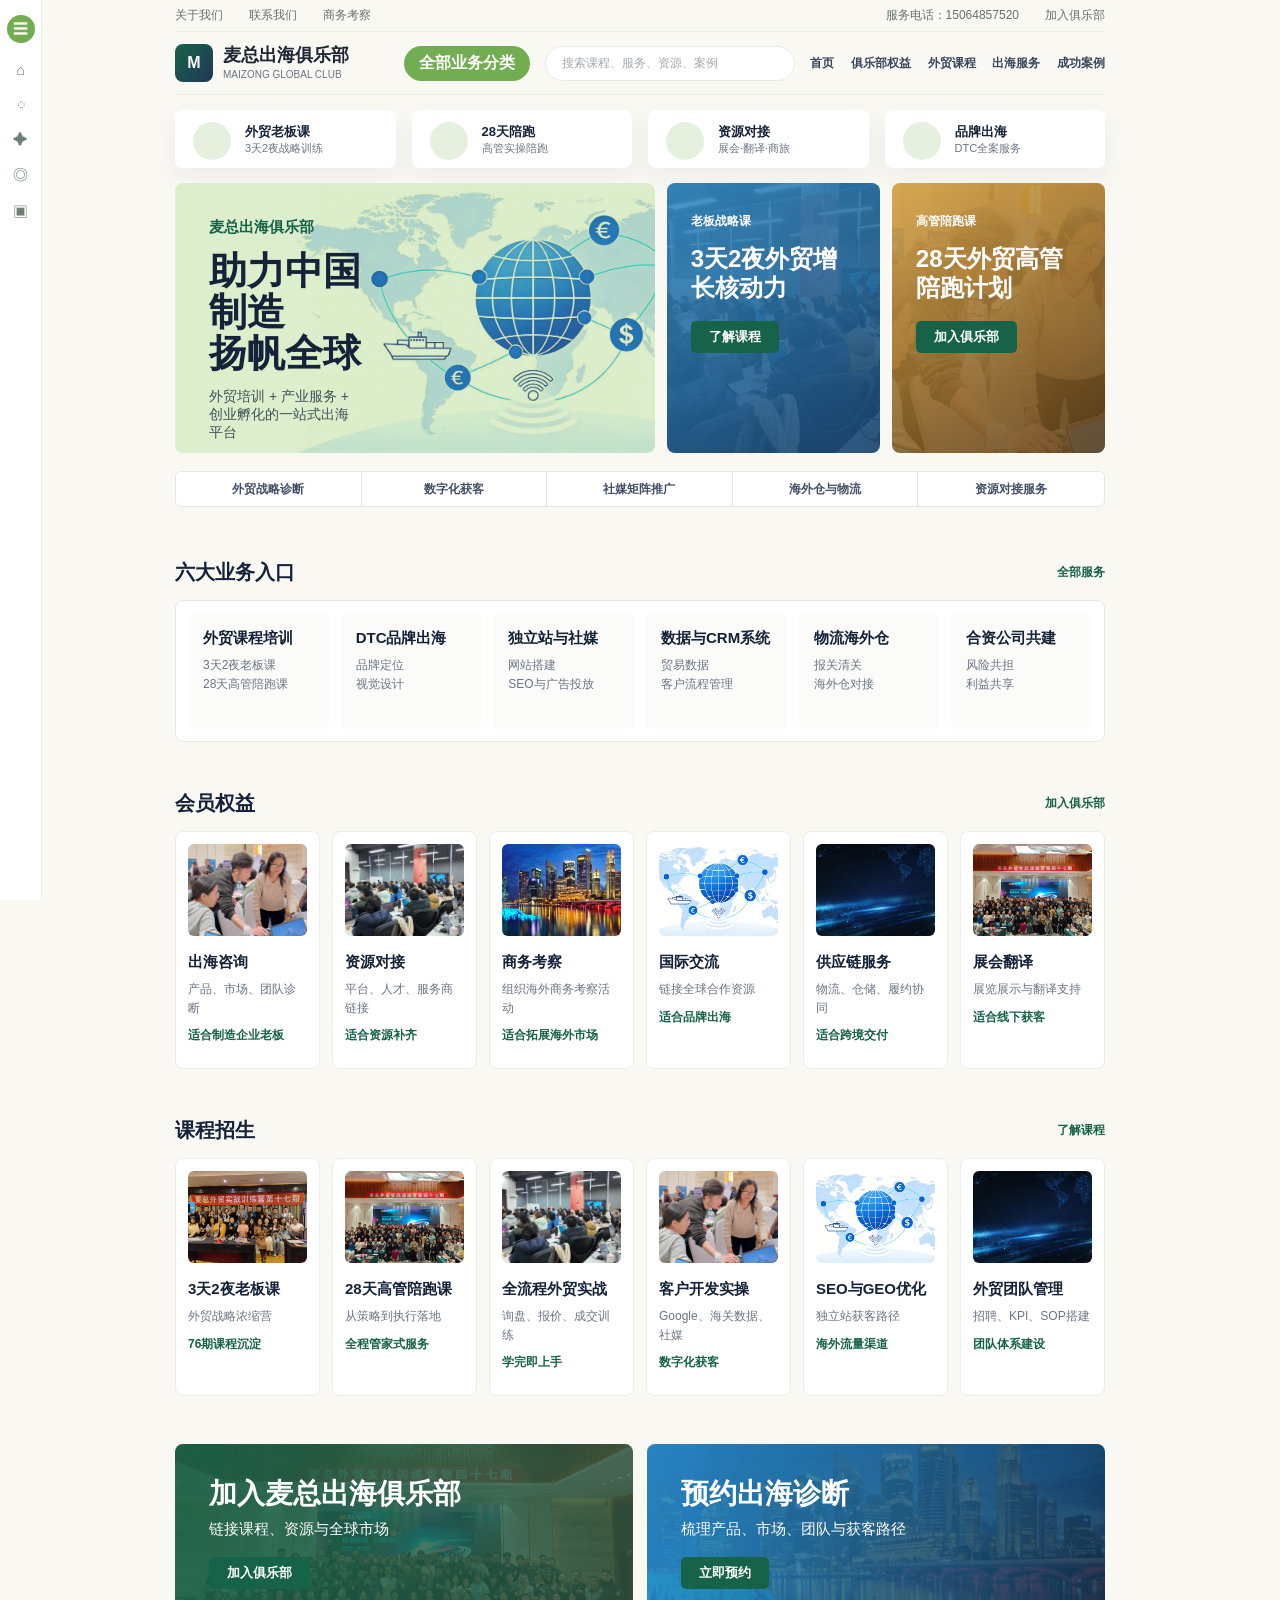
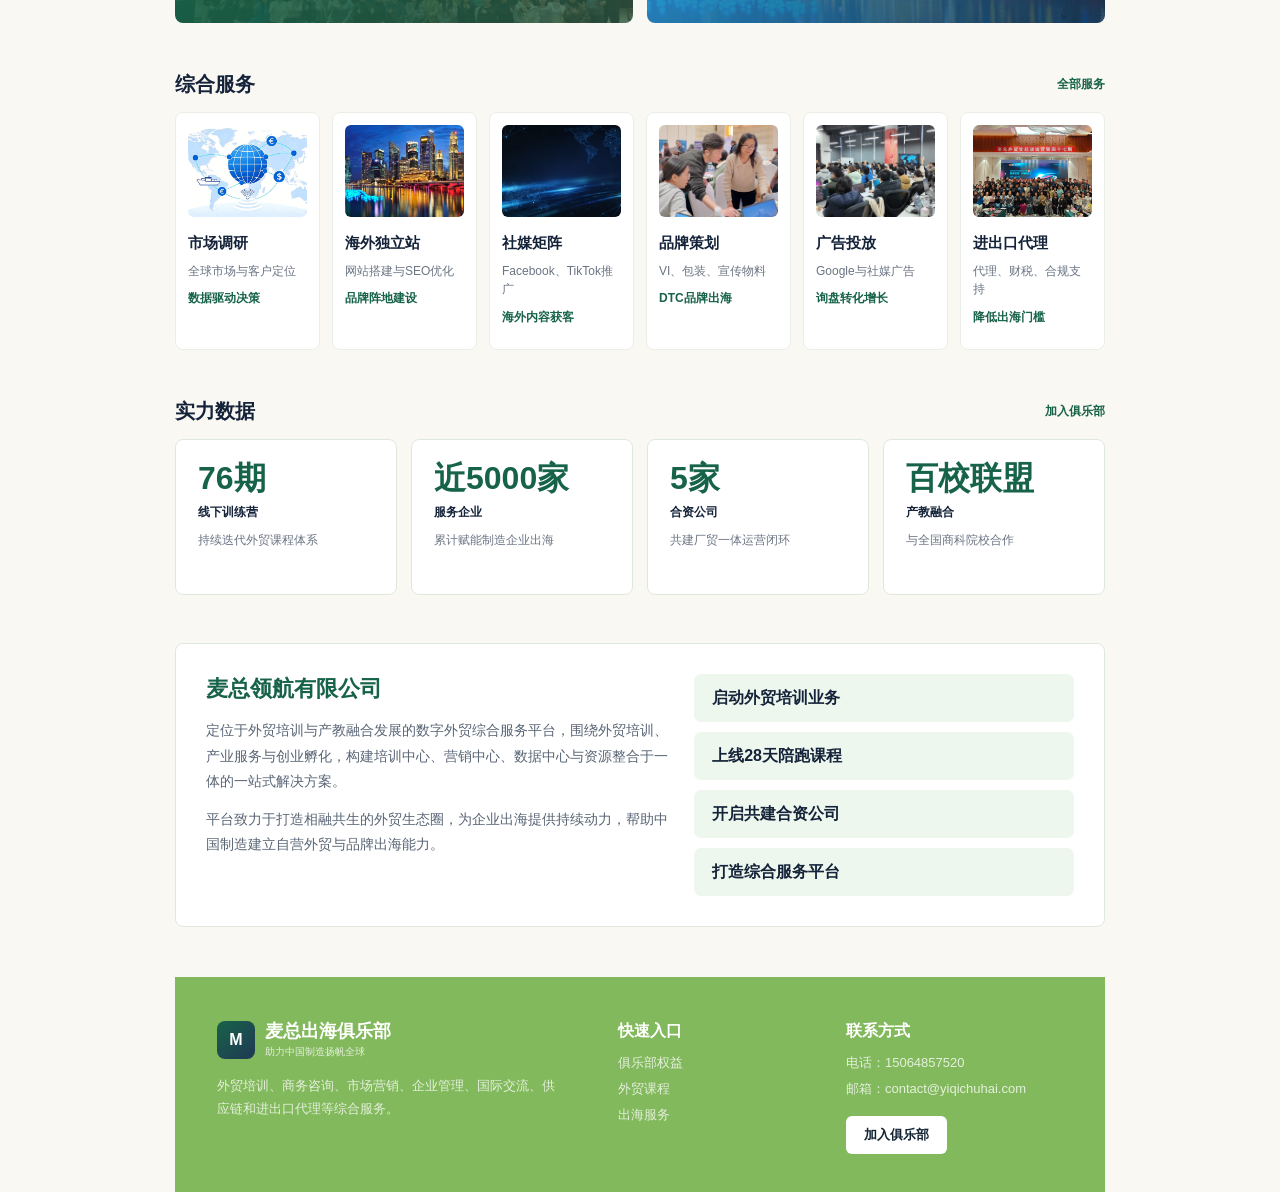
<file: index.html>
<!doctype html>
<html lang="zh-CN">
  <head>
    <meta charset="utf-8" />
    <meta name="viewport" content="width=device-width, initial-scale=1" />
    <title>麦总出海俱乐部｜助力中国制造扬帆全球</title>
    <link rel="icon" type="image/svg+xml" href="assets/favicon.svg" />
    <link rel="stylesheet" href="mockup.css" />
  </head>
  <body>
    <aside class="side-rail" aria-hidden="true">
      <div class="menu-dot">☰</div>
      <span>⌂</span>
      <span>◌</span>
      <span>✦</span>
      <span>◎</span>
      <span>▣</span>
    </aside>

    <header class="top">
      <div class="top-line">
        <a href="detail.html?page=about">关于我们</a>
        <a href="detail.html?page=contact">联系我们</a>
        <a href="detail.html?page=business-trip">商务考察</a>
        <span class="push">服务电话：15064857520</span>
        <a href="detail.html?page=join">加入俱乐部</a>
      </div>
      <div class="nav">
        <a class="logo" href="index.html">
          <div class="logo-mark">M</div>
          <div>
            <strong>麦总出海俱乐部</strong>
            <small>MAIZONG GLOBAL CLUB</small>
          </div>
        </a>
        <a class="category-button" href="services.html">全部业务分类</a>
        <div class="search">搜索课程、服务、资源、案例</div>
        <nav>
          <a href="index.html">首页</a>
          <a href="detail.html?page=club">俱乐部权益</a>
          <a href="detail.html?page=course">外贸课程</a>
          <a href="services.html">出海服务</a>
          <a href="detail.html?page=cases">成功案例</a>
        </nav>
      </div>
      <div class="promo-row">
        <a href="detail.html?page=boss-course"><b>外贸老板课</b><span>3天2夜战略训练</span></a>
        <a href="detail.html?page=manager-course"><b>28天陪跑</b><span>高管实操陪跑</span></a>
        <a href="detail.html?page=resource-match"><b>资源对接</b><span>展会·翻译·商旅</span></a>
        <a href="detail.html?page=brand-global"><b>品牌出海</b><span>DTC全案服务</span></a>
      </div>
    </header>

    <main>
      <section class="hero-grid">
        <article class="hero-main">
          <div>
            <p>麦总出海俱乐部</p>
            <h1>助力中国制造<br />扬帆全球</h1>
            <span>外贸培训 + 产业服务 + 创业孵化的一站式出海平台</span>
            <a href="detail.html?page=join">加入俱乐部</a>
          </div>
          <img src="assets/web/global-data.jpg" alt="" />
        </article>
        <article class="hero-small blue">
          <span>老板战略课</span>
          <h2>3天2夜外贸增长核动力</h2>
          <a href="detail.html?page=boss-course">了解课程</a>
        </article>
        <article class="hero-small gold">
          <span>高管陪跑课</span>
          <h2>28天外贸高管陪跑计划</h2>
          <a href="detail.html?page=join">加入俱乐部</a>
        </article>
      </section>

      <section class="benefit-strip">
        <a href="strategy-diagnosis.html">外贸战略诊断</a>
        <a href="detail.html?page=digital-acquisition">数字化获客</a>
        <a href="detail.html?page=social-matrix">社媒矩阵推广</a>
        <a href="detail.html?page=warehouse-logistics">海外仓与物流</a>
        <a href="detail.html?page=resource-match">资源对接服务</a>
      </section>

      <section class="panel">
        <div class="section-title">
          <h2>六大业务入口</h2>
          <a href="services.html">全部服务</a>
        </div>
        <div class="category-list">
          <article><a href="detail.html?page=trade-course"><b>外贸课程培训</b><p>3天2夜老板课<br />28天高管陪跑课</p></a></article>
          <article><a href="detail.html?page=dtc-brand"><b>DTC品牌出海</b><p>品牌定位<br />视觉设计</p></a></article>
          <article><a href="detail.html?page=independent-social"><b>独立站与社媒</b><p>网站搭建<br />SEO与广告投放</p></a></article>
          <article><a href="detail.html?page=data-crm"><b>数据与CRM系统</b><p>贸易数据<br />客户流程管理</p></a></article>
          <article><a href="detail.html?page=warehouse-logistics"><b>物流海外仓</b><p>报关清关<br />海外仓对接</p></a></article>
          <article><a href="detail.html?page=joint-venture"><b>合资公司共建</b><p>风险共担<br />利益共享</p></a></article>
        </div>
      </section>

      <section class="panel shelf">
        <div class="section-title">
          <h2>会员权益</h2>
          <a href="detail.html?page=join">加入俱乐部</a>
        </div>
        <div class="cards six">
          <article><a href="detail.html?page=consulting"><img src="assets/web/consulting.jpg" /><b>出海咨询</b><p>产品、市场、团队诊断</p><span>适合制造企业老板</span></a></article>
          <article><a href="detail.html?page=resource-match"><img src="assets/web/classroom.jpg" /><b>资源对接</b><p>平台、人才、服务商链接</p><span>适合资源补齐</span></a></article>
          <article><a href="detail.html?page=business-trip"><img src="assets/web/city.jpg" /><b>商务考察</b><p>组织海外商务考察活动</p><span>适合拓展海外市场</span></a></article>
          <article><a href="detail.html?page=international-exchange"><img src="assets/web/global-data.jpg" /><b>国际交流</b><p>链接全球合作资源</p><span>适合品牌出海</span></a></article>
          <article><a href="detail.html?page=supply-chain"><img src="assets/web/dark-world.jpg" /><b>供应链服务</b><p>物流、仓储、履约协同</p><span>适合跨境交付</span></a></article>
          <article><a href="detail.html?page=translation"><img src="assets/web/course-group.jpg" /><b>展会翻译</b><p>展览展示与翻译支持</p><span>适合线下获客</span></a></article>
        </div>
      </section>

      <section class="panel shelf">
        <div class="section-title">
          <h2>课程招生</h2>
          <a href="detail.html?page=course">了解课程</a>
        </div>
        <div class="cards six">
          <article><a href="detail.html?page=boss-course"><img src="assets/web/hero-training.jpg" /><b>3天2夜老板课</b><p>外贸战略浓缩营</p><span>76期课程沉淀</span></a></article>
          <article><a href="detail.html?page=manager-course"><img src="assets/web/course-group.jpg" /><b>28天高管陪跑课</b><p>从策略到执行落地</p><span>全程管家式服务</span></a></article>
          <article><a href="detail.html?page=full-process"><img src="assets/web/classroom.jpg" /><b>全流程外贸实战</b><p>询盘、报价、成交训练</p><span>学完即上手</span></a></article>
          <article><a href="detail.html?page=customer-development"><img src="assets/web/consulting.jpg" /><b>客户开发实操</b><p>Google、海关数据、社媒</p><span>数字化获客</span></a></article>
          <article><a href="detail.html?page=seo-geo"><img src="assets/web/global-data.jpg" /><b>SEO与GEO优化</b><p>独立站获客路径</p><span>海外流量渠道</span></a></article>
          <article><a href="detail.html?page=course"><img src="assets/web/dark-world.jpg" /><b>外贸团队管理</b><p>招聘、KPI、SOP搭建</p><span>团队体系建设</span></a></article>
        </div>
      </section>

      <section class="banner-pair">
        <article>
          <h2>加入麦总出海俱乐部</h2>
          <p>链接课程、资源与全球市场</p>
          <a href="detail.html?page=join">加入俱乐部</a>
        </article>
        <article>
          <h2>预约出海诊断</h2>
          <p>梳理产品、市场、团队与获客路径</p>
          <a href="detail.html?page=contact">立即预约</a>
        </article>
      </section>

      <section class="panel shelf">
        <div class="section-title">
          <h2>综合服务</h2>
          <a href="services.html">全部服务</a>
        </div>
        <div class="cards six">
          <article><a href="detail.html?page=market-research"><img src="assets/web/global-data.jpg" /><b>市场调研</b><p>全球市场与客户定位</p><span>数据驱动决策</span></a></article>
          <article><a href="detail.html?page=overseas-site"><img src="assets/web/city.jpg" /><b>海外独立站</b><p>网站搭建与SEO优化</p><span>品牌阵地建设</span></a></article>
          <article><a href="detail.html?page=social-matrix"><img src="assets/web/dark-world.jpg" /><b>社媒矩阵</b><p>Facebook、TikTok推广</p><span>海外内容获客</span></a></article>
          <article><a href="detail.html?page=dtc-brand"><img src="assets/web/consulting.jpg" /><b>品牌策划</b><p>VI、包装、宣传物料</p><span>DTC品牌出海</span></a></article>
          <article><a href="detail.html?page=ad-placement"><img src="assets/web/classroom.jpg" /><b>广告投放</b><p>Google与社媒广告</p><span>询盘转化增长</span></a></article>
          <article><a href="detail.html?page=import-export"><img src="assets/web/course-group.jpg" /><b>进出口代理</b><p>代理、财税、合规支持</p><span>降低出海门槛</span></a></article>
        </div>
      </section>

      <section class="panel shelf">
        <div class="section-title">
          <h2>实力数据</h2>
          <a href="detail.html?page=join">加入俱乐部</a>
        </div>
        <div class="metrics">
          <article><strong>76期</strong><span>线下训练营</span><p>持续迭代外贸课程体系</p></article>
          <article><strong>近5000家</strong><span>服务企业</span><p>累计赋能制造企业出海</p></article>
          <article><strong>5家</strong><span>合资公司</span><p>共建厂贸一体运营闭环</p></article>
          <article><strong>百校联盟</strong><span>产教融合</span><p>与全国商科院校合作</p></article>
        </div>
      </section>

      <section class="about-block">
        <div>
          <h2>麦总领航有限公司</h2>
          <p>定位于外贸培训与产教融合发展的数字外贸综合服务平台，围绕外贸培训、产业服务与创业孵化，构建培训中心、营销中心、数据中心与资源整合于一体的一站式解决方案。</p>
          <p>平台致力于打造相融共生的外贸生态圈，为企业出海提供持续动力，帮助中国制造建立自营外贸与品牌出海能力。</p>
        </div>
        <div class="steps">
          <span>启动外贸培训业务</span>
          <span>上线28天陪跑课程</span>
          <span>开启共建合资公司</span>
          <span>打造综合服务平台</span>
        </div>
      </section>
    </main>

    <footer>
      <div class="footer-main">
        <div class="logo light">
          <div class="logo-mark">M</div>
          <div>
            <strong>麦总出海俱乐部</strong>
            <small>助力中国制造扬帆全球</small>
          </div>
        </div>
        <p>外贸培训、商务咨询、市场营销、企业管理、国际交流、供应链和进出口代理等综合服务。</p>
      </div>
      <div>
        <b>快速入口</b>
        <a href="detail.html?page=club">俱乐部权益</a>
        <a href="detail.html?page=course">外贸课程</a>
        <a href="services.html">出海服务</a>
      </div>
      <div>
        <b>联系方式</b>
        <a>电话：15064857520</a>
        <a>邮箱：contact@yiqichuhai.com</a>
        <a class="join" href="detail.html?page=join">加入俱乐部</a>
      </div>
    </footer>
  </body>
</html>
</file>
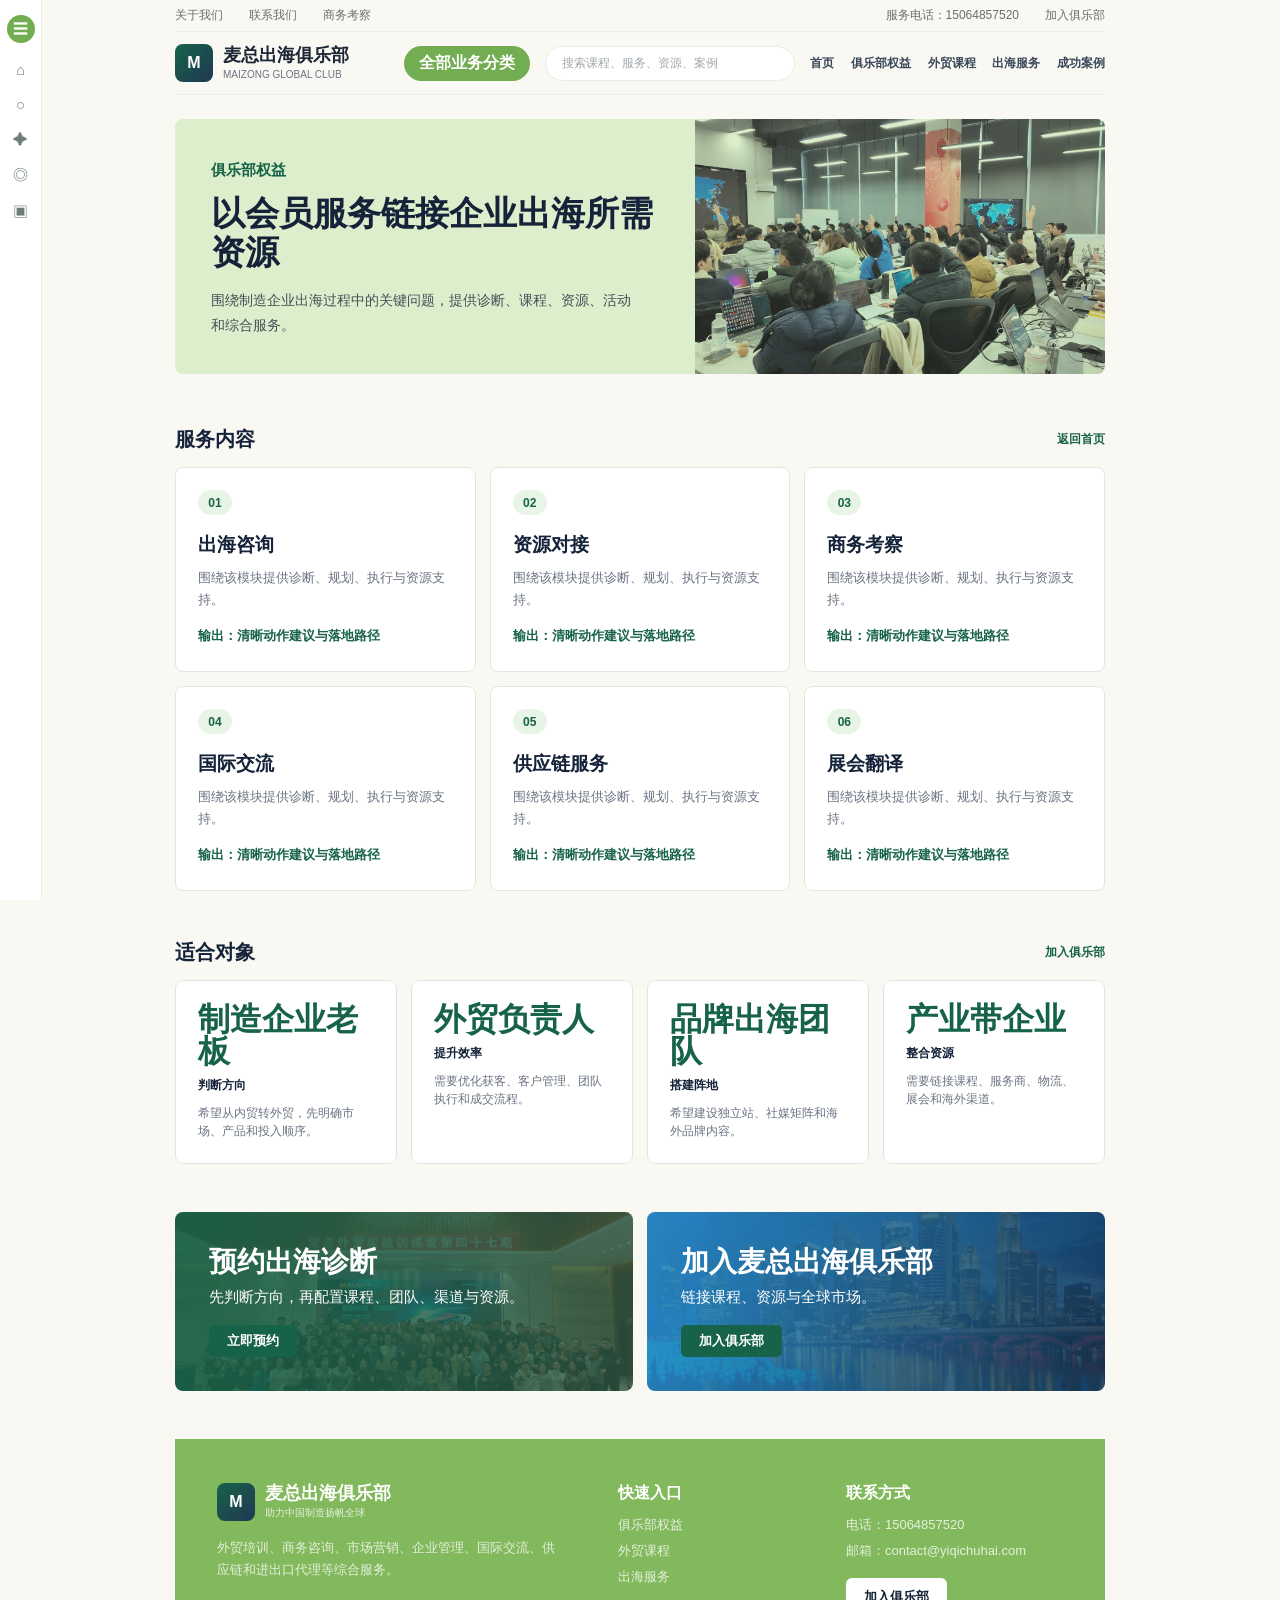
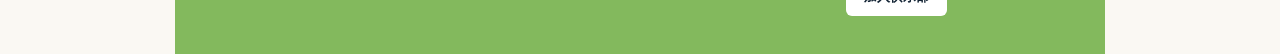
<file: detail.html>
<!doctype html>
<html lang="zh-CN">
  <head>
    <meta charset="utf-8" />
    <meta name="viewport" content="width=device-width, initial-scale=1" />
    <title>业务详情｜麦总出海俱乐部</title>
    <link rel="icon" type="image/svg+xml" href="assets/favicon.svg" />
    <link rel="stylesheet" href="mockup.css" />
  </head>
  <body>
    <aside class="side-rail" aria-hidden="true">
      <div class="menu-dot">☰</div>
      <span>⌂</span>
      <span>○</span>
      <span>✦</span>
      <span>◎</span>
      <span>▣</span>
    </aside>

    <header class="top">
      <div class="top-line">
        <a href="detail.html?page=about">关于我们</a>
        <a href="detail.html?page=contact">联系我们</a>
        <a href="detail.html?page=business-trip">商务考察</a>
        <span class="push">服务电话：15064857520</span>
        <a href="detail.html?page=join">加入俱乐部</a>
      </div>
      <div class="nav">
        <a class="logo" href="index.html">
          <div class="logo-mark">M</div>
          <div>
            <strong>麦总出海俱乐部</strong>
            <small>MAIZONG GLOBAL CLUB</small>
          </div>
        </a>
        <a class="category-button" href="services.html">全部业务分类</a>
        <div class="search">搜索课程、服务、资源、案例</div>
        <nav>
          <a href="index.html">首页</a>
          <a href="detail.html?page=club">俱乐部权益</a>
          <a href="detail.html?page=course">外贸课程</a>
          <a href="services.html">出海服务</a>
          <a href="detail.html?page=cases">成功案例</a>
        </nav>
      </div>
    </header>

    <main>
      <div id="detail-root"></div>
    </main>

    <footer>
      <div class="footer-main">
        <div class="logo light">
          <div class="logo-mark">M</div>
          <div>
            <strong>麦总出海俱乐部</strong>
            <small>助力中国制造扬帆全球</small>
          </div>
        </div>
        <p>外贸培训、商务咨询、市场营销、企业管理、国际交流、供应链和进出口代理等综合服务。</p>
      </div>
      <div>
        <b>快速入口</b>
        <a href="detail.html?page=club">俱乐部权益</a>
        <a href="detail.html?page=course">外贸课程</a>
        <a href="services.html">出海服务</a>
      </div>
      <div>
        <b>联系方式</b>
        <a>电话：15064857520</a>
        <a>邮箱：contact@yiqichuhai.com</a>
        <a class="join" href="detail.html?page=join">加入俱乐部</a>
      </div>
    </footer>

    <script>
      const pageData = {
        about: {
          kicker: "关于我们",
          title: "外贸培训 + 产业服务 + 创业孵化的数字外贸综合服务平台",
          summary: "麦总领航有限公司围绕外贸培训、产业服务与创业孵化，构建培训中心、营销中心、数据中心与资源整合于一体的一站式解决方案。",
          image: "assets/web/course-group.jpg",
          items: ["平台定位：数字外贸综合服务平台", "核心使命：助力中国制造走向全球", "服务体系：课程、营销、数据、资源整合", "发展方向：打造相融共生的外贸生态圈", "能力沉淀：外贸课程与综合服务并行", "合作网络：链接制造商、创业者与产业资源"]
        },
        contact: {
          kicker: "联系我们",
          title: "预约咨询，获取出海诊断与俱乐部服务方案",
          summary: "可通过电话或邮箱联系麦总出海俱乐部，说明企业产品、目标市场和当前外贸阶段。",
          image: "assets/web/consulting.jpg",
          items: ["电话：15064857520", "邮箱：contact@yiqichuhai.com", "咨询内容：课程报名、出海诊断、资源对接", "适合对象：制造企业老板、外贸负责人", "沟通重点：产品、团队、市场、获客路径", "下一步：安排初步需求诊断"]
        },
        join: {
          kicker: "加入俱乐部",
          title: "加入麦总出海俱乐部，链接课程、资源与全球市场",
          summary: "会员以服务权益为主，可获得出海诊断、课程学习、资源对接、活动参与和综合服务支持。",
          image: "assets/web/hero-training.jpg",
          items: ["出海战略诊断", "外贸课程学习", "资源与服务商对接", "商务考察与国际交流", "供应链与履约支持", "展会、翻译与营销支持"]
        },
        club: {
          kicker: "俱乐部权益",
          title: "以会员服务链接企业出海所需资源",
          summary: "围绕制造企业出海过程中的关键问题，提供诊断、课程、资源、活动和综合服务。",
          image: "assets/web/classroom.jpg",
          items: ["出海咨询", "资源对接", "商务考察", "国际交流", "供应链服务", "展会翻译"]
        },
        course: {
          kicker: "外贸课程",
          title: "从老板战略到高管陪跑的外贸实战课程",
          summary: "课程覆盖市场调研、客户定位、数字化获客、社媒平台实操、单证合规、风险防范与团队管理。",
          image: "assets/web/course-group.jpg",
          items: ["3天2夜老板战略课", "28天外贸高管陪跑课", "客户开发实操", "SEO与GEO优化", "社媒投流与运营", "外贸团队管理"]
        },
        cases: {
          kicker: "成功案例",
          title: "以课程赋能和综合服务推动企业出海落地",
          summary: "累计服务近5000家企业，举办76期线下训练营，形成课程、服务和合资公司共建的实践模型。",
          image: "assets/web/hero-training.jpg",
          items: ["76期线下训练营", "近5000家服务企业", "5家合资公司", "百校联盟产教合作", "多平台内容矩阵", "上市公司出海孵化服务"]
        },
        "business-trip": {
          kicker: "商务考察",
          title: "组织商务考察活动，链接真实业务资源",
          summary: "围绕企业出海、展会、渠道和资源对接，组织商务考察与国际交流活动。",
          image: "assets/web/city.jpg",
          items: ["考察目标市场与行业机会", "对接展会、协会与平台资源", "安排翻译与商务陪同支持", "协助企业梳理合作机会", "沉淀市场信息与客户线索", "形成后续跟进计划"]
        },
        "resource-match": {
          kicker: "资源对接",
          title: "对接平台、人才、服务商与业务资源",
          summary: "帮助企业快速补齐出海所需的关键资源，降低试错成本。",
          image: "assets/web/classroom.jpg",
          items: ["平台资源", "外贸人才", "服务商链接", "展会与活动", "翻译支持", "商旅配套"]
        },
        "brand-global": {
          kicker: "品牌出海",
          title: "DTC品牌出海全案服务",
          summary: "从品牌定位到独立站运营、社媒矩阵与广告投放，形成海外品牌增长路径。",
          image: "assets/web/global-data.jpg",
          items: ["品牌定位", "视觉设计", "包装与物料", "独立站运营", "SEO优化", "社媒营销"]
        },
        "digital-acquisition": {
          kicker: "数字化获客",
          title: "用数据、独立站与平台工具建立海外获客渠道",
          summary: "围绕搜索、社媒、平台和客户数据，帮助企业建立可持续的询盘来源。",
          image: "assets/web/global-data.jpg",
          items: ["关键词库搭建", "Google主动搜索", "独立站SEO", "社媒矩阵", "海关数据", "CRM客户管理"]
        },
        "social-matrix": {
          kicker: "社媒矩阵推广",
          title: "构建Facebook、TikTok、LinkedIn等海外内容矩阵",
          summary: "通过内容发布、账号运营、广告投放和询盘承接，提升海外曝光与转化。",
          image: "assets/web/dark-world.jpg",
          items: ["账号矩阵规划", "内容选题", "短视频与图文发布", "广告投放", "询盘承接", "数据复盘"]
        },
        "warehouse-logistics": {
          kicker: "海外仓与物流",
          title: "打造稳定、高效、低成本的跨境履约体系",
          summary: "整合海运、空运、报关清关、海外仓和供应链协同资源。",
          image: "assets/web/dark-world.jpg",
          items: ["海运空运方案", "报关清关", "海外仓对接", "分拣配送", "供应链协同", "履约风险控制"]
        },
        "dtc-brand": {
          kicker: "DTC品牌出海",
          title: "从品牌定位到海外销售阵地搭建",
          summary: "适合希望从代工、内贸升级为海外自主品牌的企业。",
          image: "assets/web/city.jpg",
          items: ["品牌定位", "用户分析", "品牌故事", "VI系统", "产品包装", "宣传物料"]
        },
        "independent-social": {
          kicker: "独立站与社媒",
          title: "独立站承接流量，社媒矩阵扩大曝光",
          summary: "搭建官网、优化搜索，并通过海外社媒持续触达客户。",
          image: "assets/web/global-data.jpg",
          items: ["网站搭建", "SEO优化", "Google广告", "Facebook运营", "TikTok运营", "LinkedIn开发"]
        },
        "data-crm": {
          kicker: "数据与CRM系统",
          title: "用数据和系统提升客户开发与管理效率",
          summary: "以贸易数据、风险预警、客户分层和流程可视化支撑外贸团队管理。",
          image: "assets/web/global-data.jpg",
          items: ["贸易数据", "客户背调", "风险预警", "客户分层", "流程可视化", "定制数据报告"]
        },
        "joint-venture": {
          kicker: "合资公司共建",
          title: "与优质工厂共建厂贸一体外贸公司",
          summary: "平台提供资金、团队、体系、获客和品牌营销，企业提供产品与供应链。",
          image: "assets/web/course-group.jpg",
          items: ["共同出资", "外贸团队", "运营SOP", "获客渠道", "品牌营销", "风险共担利益共享"]
        },
        consulting: {
          kicker: "出海咨询",
          title: "诊断企业出海现状，明确优先路径",
          summary: "围绕产品、市场、团队和资源，帮助企业找到更清晰的出海起点。",
          image: "assets/web/consulting.jpg",
          items: ["产品诊断", "市场判断", "团队配置", "渠道选择", "预算优先级", "阶段计划"]
        },
        "market-research": {
          kicker: "市场调研",
          title: "通过全球市场与客户数据支持决策",
          summary: "帮助企业判断目标国家、客户画像、竞争格局和进入机会。",
          image: "assets/web/global-data.jpg",
          items: ["市场容量", "客户画像", "竞品分析", "价格带判断", "渠道评估", "进入建议"]
        },
        "overseas-site": {
          kicker: "海外独立站",
          title: "搭建海外品牌官网与询盘承接阵地",
          summary: "从网站结构、内容、SEO到转化路径，建设企业海外线上阵地。",
          image: "assets/web/city.jpg",
          items: ["网站搭建", "页面规划", "产品内容", "SEO优化", "询盘表单", "数据分析"]
        },
        "ad-placement": {
          kicker: "广告投放",
          title: "Google与社媒广告投放，提升询盘转化",
          summary: "围绕关键词、受众、素材和落地页，建立可复盘的投放模型。",
          image: "assets/web/classroom.jpg",
          items: ["关键词规划", "广告账户", "素材测试", "落地页优化", "询盘跟进", "投放复盘"]
        },
        "import-export": {
          kicker: "进出口代理",
          title: "降低企业出海合规与流程门槛",
          summary: "提供进出口代理、财税、合规和基础流程支持。",
          image: "assets/web/course-group.jpg",
          items: ["进出口代理", "单证支持", "财税咨询", "合规流程", "物流协同", "风险提示"]
        }
      };

      const coursePages = {
        "boss-course": {
          theme: "green",
          kicker: "3天2夜老板战略课",
          title: "3天建立外贸战略、获客路径与团队落地方案",
          summary: "专为制造企业老板设计，围绕外贸全体系、数字化获客、财税合规和团队管理，帮助企业完成从认知到行动的外贸起步规划。",
          image: "assets/web/hero-training.jpg",
          primaryAction: "预约课程",
          stagesTitle: "三天课程安排",
          stages: [
            {
              tag: "第一天 4月10日",
              title: "外贸全体系建立",
              blocks: [
                ["上午 9:00-13:00", "外贸快速入门、内贸转外贸思维导入；工贸一体与纯贸易公司优劣分析；国外海关数据与海关数据实操；报关和物流；结算与单证交付。"],
                ["下午 14:00-18:00", "市场调研与客户开发；处理询盘与报价策略；合同签订中的注意事项；行业及客户背调方法详解。"],
                ["晚上 19:00-22:00", "关键词获取与关键词库建立；VPN科学上网；外贸实用软件、主流翻译软件安装。"]
              ]
            },
            {
              tag: "第二天 4月11日",
              title: "数字化获客与社媒实操",
              blocks: [
                ["上午 9:00-12:00", "公司官网搭建步骤与注意事项；关键词SEO；SEO对获客的重要性；GEO生成式引擎优化对新外贸的影响；领英与Facebook设置；ChatGPT注册使用。"],
                ["下午 13:00-18:00", "2025全球线上采购趋势报告；平台与独立站对比；独立站常见坑及避坑指南；重新认识谷歌广告；关键词库搭建实操；Yandex俄罗斯搜索流量补充；社媒投流与Facebook、LinkedIn操作。"],
                ["晚上 19:00-21:00", "各大外贸获客平台实操；Google主动搜索；海关数据；各类平台自动提取客户信息插件安装。"]
              ]
            },
            {
              tag: "第三天 4月12日",
              title: "团队管理与落地计划",
              blocks: [
                ["上午 8:30-11:45", "TikTok全球市场分析；TikTok B端询盘获取方法；TikTok专用软件安装及基础设置；爆款案例分析与快速涨粉秘诀；外贸企业监管部门；进出口退税；外贸财税基础；境外公司开户及财税合规。"],
                ["下午 13:00-17:30", "货代与贸易公司/工厂沟通细节；外贸人员招聘及KPI制定；外贸业务人员工作安排；从1个人到小团队的搭建逻辑；外贸营销素材准备及0-1起步计划；课程总结。"]
              ]
            }
          ],
          gains: ["建立外贸战略地图", "掌握海关数据与客户背调", "理解独立站 / SEO / Google广告获客", "明确招聘、KPI与团队管理方式", "形成企业外贸0-1起步计划", "知道财税、货代、合规关键节点"],
          audience: ["制造企业老板", "内贸转外贸企业", "想搭建自营外贸团队的工厂", "需要明确海外获客路径的决策者"],
          ctaTitle: "预约3天2夜老板战略课",
          ctaText: "先搭建老板的外贸战略认知，再确定产品、市场、渠道、团队和投入节奏。"
        },
        "manager-course": {
          theme: "blue",
          kicker: "28天外贸高管陪跑课",
          title: "28天任务制陪跑，把外贸动作真正执行到位",
          summary: "面向外贸负责人和核心执行团队，用阶段任务、真实账号、工具配置、老师反馈和复盘机制，把老板战略拆成每天可执行的外贸动作。",
          image: "assets/web/course-group.jpg",
          primaryAction: "了解陪跑课",
          stagesTitle: "28天陪跑路径",
          stages: [
            {
              tag: "第1阶段",
              title: "基础搭建与定位",
              blocks: [
                ["方向梳理", "外贸认知、企业产品定位、目标市场判断、客户画像梳理。"],
                ["环境搭建", "账号、工具、邮箱、社媒基础环境搭建。"],
                ["任务确认", "产品资料、卖点表达、团队分工与任务节奏确认。"]
              ]
            },
            {
              tag: "第2阶段",
              title: "获客渠道实操",
              blocks: [
                ["搜索获客", "Google搜索、海关数据、关键词库、独立站SEO/GEO路径。"],
                ["社媒获客", "Facebook、LinkedIn、TikTok等主流社媒获客动作。"],
                ["工具配置", "AI工具、插件、翻译工具和客户信息提取工具配置。"]
              ]
            },
            {
              tag: "第3阶段",
              title: "询盘成交训练",
              blocks: [
                ["线索处理", "询盘识别、客户背调、报价策略、邮件与话术训练。"],
                ["成交节点", "样品、合同、付款、物流、单证、风险节点处理。"],
                ["客户管理", "CRM客户分层、跟进节奏、成交复盘和线索沉淀。"]
              ]
            },
            {
              tag: "第4阶段",
              title: "团队管理与复盘",
              blocks: [
                ["管理机制", "销售SOP、岗位职责、KPI、日报周报与会议机制。"],
                ["团队协同", "外贸负责人管理动作、团队协同和执行检查。"],
                ["成果复盘", "阶段成果复盘，形成企业自己的外贸执行手册。"]
              ]
            }
          ],
          gains: ["真实账号完成配置", "形成获客渠道动作表", "完成客户开发素材", "建立询盘跟进机制", "沉淀销售SOP", "形成团队管理复盘机制"],
          audience: ["外贸负责人、销售主管、运营负责人", "老板已定方向但团队执行不稳定的企业", "需要建立获客到成交SOP的团队", "希望集中提升实操能力的企业"],
          overview: [
            ["周期", "28天", "阶段任务制陪跑"],
            ["对象", "高管团队", "外贸负责人和核心执行岗"],
            ["方式", "实操陪跑", "真实账号、真实任务、真实反馈"],
            ["目标", "落地SOP", "形成获客、成交、管理闭环"]
          ],
          modulesTitle: "详细课程内容",
          modules: [
            {
              title: "外贸基础与执行环境",
              desc: "先把团队的基础认知、账号环境和资料体系搭好，避免后续执行卡在工具、权限和素材上。",
              items: ["企业产品定位与目标市场判断", "客户画像、应用场景与采购链路梳理", "邮箱、社媒账号、浏览器、翻译与AI工具配置", "产品资料、卖点话术、图片视频素材整理"]
            },
            {
              title: "搜索获客与数据开发",
              desc: "围绕 Google、海关数据、关键词库和独立站，让团队掌握可重复执行的客户开发方法。",
              items: ["Google主动搜索与高级检索语法", "海关数据筛选、客户背调和名单清洗", "关键词库搭建、SEO/GEO内容方向", "客户信息提取插件与表格沉淀"]
            },
            {
              title: "社媒矩阵与内容获客",
              desc: "训练团队理解海外社媒平台逻辑，建立 Facebook、LinkedIn、TikTok 等渠道的基础获客动作。",
              items: ["Facebook主页与内容发布基础", "LinkedIn客户搜索、加人和私信动作", "TikTok B端内容方向与基础运营逻辑", "社媒内容选题、素材准备和发布节奏"]
            },
            {
              title: "询盘跟进与成交转化",
              desc: "把线索变成可跟进客户，训练报价、邮件、样品、合同、付款和风险节点处理。",
              items: ["询盘质量判断和客户需求拆解", "报价策略、邮件模板和跟进节奏", "样品、合同、物流、单证和付款节点", "CRM客户分层、阶段记录和复盘机制"]
            },
            {
              title: "团队管理与SOP沉淀",
              desc: "让负责人能够带队执行，而不是只靠个人经验推动外贸业务。",
              items: ["外贸岗位职责和团队分工", "KPI、日报、周报和会议机制", "销售SOP、客户开发SOP和复盘表", "阶段成果验收与下一步执行计划"]
            }
          ],
          methodTitle: "陪跑方式",
          methods: [
            ["任务驱动", "每个阶段拆成可执行任务，避免只听课不落地。"],
            ["真实演练", "围绕企业产品、账号、客户和素材进行实操。"],
            ["反馈复盘", "老师根据执行情况给出调整建议和优化方向。"],
            ["结果沉淀", "把课程动作沉淀为企业自己的表格、话术和SOP。"]
          ],
          deliverablesTitle: "最终交付",
          deliverables: ["外贸获客渠道动作表", "关键词库与客户开发名单", "社媒内容和客户沟通素材", "询盘跟进与客户分层表", "外贸团队SOP与KPI建议", "28天阶段复盘和后续计划"],
          ctaTitle: "预约28天高管陪跑课",
          ctaText: "让负责人和执行团队在真实任务中完成获客、跟进、成交和管理动作。"
        }
      };

      const aliases = {
        "trade-course": "course",
        "seo-geo": "digital-acquisition",
        "full-process": "course",
        "customer-development": "digital-acquisition",
        "supply-chain": "warehouse-logistics",
        "translation": "business-trip",
        "international-exchange": "resource-match"
      };

      const key = new URLSearchParams(location.search).get("page") || "club";
      const root = document.getElementById("detail-root");

      function renderCourse(data) {
        document.title = `${data.kicker}｜麦总出海俱乐部`;
        root.innerHTML = `
          <section class="course-hero ${data.theme}">
            <div>
              <p>${data.kicker}</p>
              <h1>${data.title}</h1>
              <span>${data.summary}</span>
              <div class="course-actions">
                <a href="detail.html?page=contact">${data.primaryAction}</a>
                <a class="ghost" href="detail.html?page=join">加入俱乐部</a>
              </div>
            </div>
            <img src="${data.image}" alt="${data.kicker}" />
          </section>

          ${data.overview ? `
            <section class="panel course-section">
              <div class="course-overview">
                ${data.overview.map(item => `
                  <article>
                    <span>${item[0]}</span>
                    <strong>${item[1]}</strong>
                    <p>${item[2]}</p>
                  </article>
                `).join("")}
              </div>
            </section>
          ` : ""}

          <section class="panel course-section">
            <div class="section-title">
              <h2>${data.stagesTitle}</h2>
              <a href="detail.html?page=contact">预约咨询</a>
            </div>
            <div class="course-timeline">
              ${data.stages.map(stage => `
                <article>
                  <div class="course-stage-head">
                    <span>${stage.tag}</span>
                    <h3>${stage.title}</h3>
                  </div>
                  <div class="course-blocks">
                    ${stage.blocks.map(block => `
                      <div>
                        <b>${block[0]}</b>
                        <p>${block[1]}</p>
                      </div>
                    `).join("")}
                  </div>
                </article>
              `).join("")}
            </div>
          </section>

          ${data.modules ? `
            <section class="panel course-section">
              <div class="section-title">
                <h2>${data.modulesTitle || "详细课程内容"}</h2>
                <a href="detail.html?page=contact">获取完整课表</a>
              </div>
              <div class="course-module-list">
                ${data.modules.map((module, index) => `
                  <article>
                    <div>
                      <span>${String(index + 1).padStart(2, "0")}</span>
                      <h3>${module.title}</h3>
                      <p>${module.desc}</p>
                    </div>
                    <ul>
                      ${module.items.map(item => `<li>${item}</li>`).join("")}
                    </ul>
                  </article>
                `).join("")}
              </div>
            </section>
          ` : ""}

          ${data.methods ? `
            <section class="panel course-section">
              <div class="section-title">
                <h2>${data.methodTitle || "课程方式"}</h2>
                <a href="detail.html?page=contact">预约诊断</a>
              </div>
              <div class="course-methods">
                ${data.methods.map(item => `
                  <article>
                    <b>${item[0]}</b>
                    <p>${item[1]}</p>
                  </article>
                `).join("")}
              </div>
            </section>
          ` : ""}

          <section class="panel course-section">
            <div class="section-title">
              <h2>学完获得</h2>
              <a href="detail.html?page=join">加入俱乐部</a>
            </div>
            <div class="course-gains">
              ${data.gains.map(item => `<article><span></span><b>${item}</b></article>`).join("")}
            </div>
          </section>

          ${data.deliverables ? `
            <section class="panel course-section">
              <div class="section-title">
                <h2>${data.deliverablesTitle || "最终交付"}</h2>
                <a href="detail.html?page=join">加入俱乐部</a>
              </div>
              <div class="course-deliverables">
                ${data.deliverables.map(item => `<article>${item}</article>`).join("")}
              </div>
            </section>
          ` : ""}

          <section class="panel course-section">
            <div class="section-title">
              <h2>适合对象</h2>
              <a href="detail.html?page=course">返回课程</a>
            </div>
            <div class="course-audience">
              ${data.audience.map((item, index) => `
                <article>
                  <strong>${String(index + 1).padStart(2, "0")}</strong>
                  <p>${item}</p>
                </article>
              `).join("")}
            </div>
          </section>

          <section class="course-cta ${data.theme}">
            <h2>${data.ctaTitle}</h2>
            <p>${data.ctaText}</p>
            <div>
              <a href="detail.html?page=contact">预约咨询</a>
              <a href="detail.html?page=join">加入俱乐部</a>
            </div>
          </section>
        `;
      }

      function renderGeneric(data) {
        document.title = `${data.kicker}｜麦总出海俱乐部`;
        root.innerHTML = `
          <section class="service-hero">
            <div>
              <p>${data.kicker}</p>
              <h1>${data.title}</h1>
              <span>${data.summary}</span>
            </div>
            <img src="${data.image}" alt="${data.kicker}" />
          </section>

          <section class="panel service-directory">
            <div class="section-title">
              <h2>服务内容</h2>
              <a href="index.html">返回首页</a>
            </div>
            <div class="directory-grid">
              ${data.items.map((item, index) => `
                <article>
                  <span>${String(index + 1).padStart(2, "0")}</span>
                  <h3>${item.split("：")[0]}</h3>
                  <p>${item.includes("：") ? item.split("：").slice(1).join("：") : "围绕该模块提供诊断、规划、执行与资源支持。"}</p>
                  <b>输出：清晰动作建议与落地路径</b>
                </article>
              `).join("")}
            </div>
          </section>

          <section class="panel shelf">
            <div class="section-title">
              <h2>适合对象</h2>
              <a href="detail.html?page=join">加入俱乐部</a>
            </div>
            <div class="metrics">
              ${[
                ["制造企业老板", "判断方向", "希望从内贸转外贸，先明确市场、产品和投入顺序。"],
                ["外贸负责人", "提升效率", "需要优化获客、客户管理、团队执行和成交流程。"],
                ["品牌出海团队", "搭建阵地", "希望建设独立站、社媒矩阵和海外品牌内容。"],
                ["产业带企业", "整合资源", "需要链接课程、服务商、物流、展会和海外渠道。"]
              ].map(item => `<article><strong>${item[0]}</strong><span>${item[1]}</span><p>${item[2]}</p></article>`).join("")}
            </div>
          </section>

          <section class="banner-pair">
            <article>
              <h2>预约出海诊断</h2>
              <p>先判断方向，再配置课程、团队、渠道与资源。</p>
              <span>立即预约</span>
            </article>
            <article>
              <h2>加入麦总出海俱乐部</h2>
              <p>链接课程、资源与全球市场。</p>
              <span>加入俱乐部</span>
            </article>
          </section>
        `;
      }

      if (coursePages[key]) {
        renderCourse(coursePages[key]);
      } else {
        renderGeneric(pageData[aliases[key] || key] || pageData.club);
      }
    </script>
  </body>
</html>
</file>
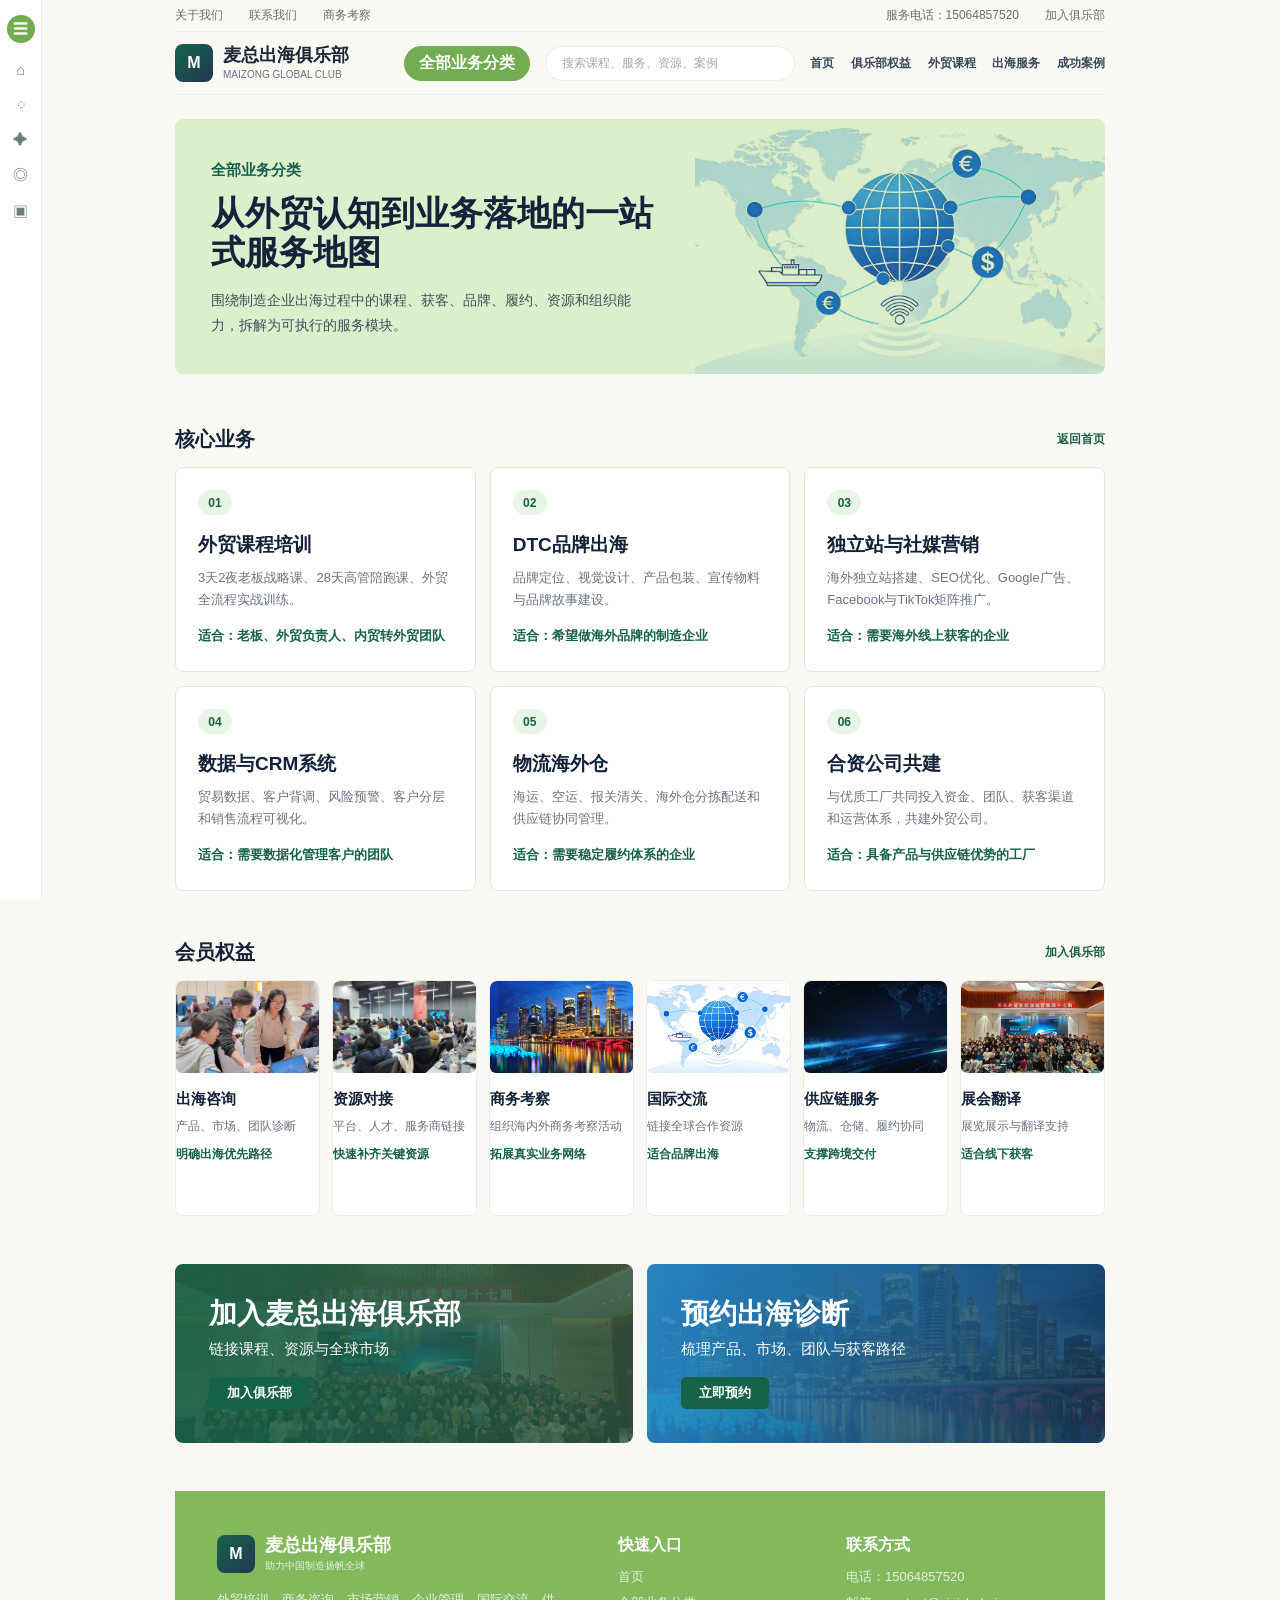
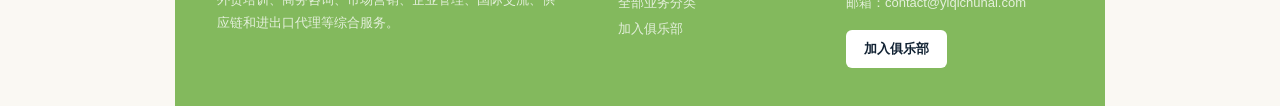
<file: services.html>
<!doctype html>
<html lang="zh-CN">
  <head>
    <meta charset="utf-8" />
    <meta name="viewport" content="width=device-width, initial-scale=1" />
    <title>全部业务分类｜麦总出海俱乐部</title>
    <link rel="icon" type="image/svg+xml" href="assets/favicon.svg" />
    <link rel="stylesheet" href="mockup.css" />
  </head>
  <body>
    <aside class="side-rail" aria-hidden="true">
      <div class="menu-dot">☰</div>
      <span>⌂</span>
      <span>◌</span>
      <span>✦</span>
      <span>◎</span>
      <span>▣</span>
    </aside>

    <header class="top">
      <div class="top-line">
        <span>关于我们</span>
        <span>联系我们</span>
        <span>商务考察</span>
        <span class="push">服务电话：15064857520</span>
        <span>加入俱乐部</span>
      </div>
      <div class="nav">
        <a class="logo" href="index.html">
          <div class="logo-mark">M</div>
          <div>
            <strong>麦总出海俱乐部</strong>
            <small>MAIZONG GLOBAL CLUB</small>
          </div>
        </a>
        <a class="category-button" href="services.html">全部业务分类</a>
        <div class="search">搜索课程、服务、资源、案例</div>
        <nav>
          <a href="index.html">首页</a>
          <a href="index.html#club">俱乐部权益</a>
          <a href="index.html#courses">外贸课程</a>
          <a href="services.html">出海服务</a>
          <a href="index.html#cases">成功案例</a>
        </nav>
      </div>
    </header>

    <main>
      <section class="service-hero">
        <div>
          <p>全部业务分类</p>
          <h1>从外贸认知到业务落地的一站式服务地图</h1>
          <span>围绕制造企业出海过程中的课程、获客、品牌、履约、资源和组织能力，拆解为可执行的服务模块。</span>
        </div>
        <img src="assets/web/global-data.jpg" alt="全球贸易服务网络" />
      </section>

      <section class="panel service-directory">
        <div class="section-title">
          <h2>核心业务</h2>
          <a href="index.html">返回首页</a>
        </div>
        <div class="directory-grid">
          <article>
            <span>01</span>
            <h3>外贸课程培训</h3>
            <p>3天2夜老板战略课、28天高管陪跑课、外贸全流程实战训练。</p>
            <b>适合：老板、外贸负责人、内贸转外贸团队</b>
          </article>
          <article>
            <span>02</span>
            <h3>DTC品牌出海</h3>
            <p>品牌定位、视觉设计、产品包装、宣传物料与品牌故事建设。</p>
            <b>适合：希望做海外品牌的制造企业</b>
          </article>
          <article>
            <span>03</span>
            <h3>独立站与社媒营销</h3>
            <p>海外独立站搭建、SEO优化、Google广告、Facebook与TikTok矩阵推广。</p>
            <b>适合：需要海外线上获客的企业</b>
          </article>
          <article>
            <span>04</span>
            <h3>数据与CRM系统</h3>
            <p>贸易数据、客户背调、风险预警、客户分层和销售流程可视化。</p>
            <b>适合：需要数据化管理客户的团队</b>
          </article>
          <article>
            <span>05</span>
            <h3>物流海外仓</h3>
            <p>海运、空运、报关清关、海外仓分拣配送和供应链协同管理。</p>
            <b>适合：需要稳定履约体系的企业</b>
          </article>
          <article>
            <span>06</span>
            <h3>合资公司共建</h3>
            <p>与优质工厂共同投入资金、团队、获客渠道和运营体系，共建外贸公司。</p>
            <b>适合：具备产品与供应链优势的工厂</b>
          </article>
        </div>
      </section>

      <section class="panel shelf">
        <div class="section-title">
          <h2>会员权益</h2>
          <a>加入俱乐部</a>
        </div>
        <div class="cards six">
          <article><img src="assets/web/consulting.jpg" alt="" /><b>出海咨询</b><p>产品、市场、团队诊断</p><span>明确出海优先路径</span></article>
          <article><img src="assets/web/classroom.jpg" alt="" /><b>资源对接</b><p>平台、人才、服务商链接</p><span>快速补齐关键资源</span></article>
          <article><img src="assets/web/city.jpg" alt="" /><b>商务考察</b><p>组织海内外商务考察活动</p><span>拓展真实业务网络</span></article>
          <article><img src="assets/web/global-data.jpg" alt="" /><b>国际交流</b><p>链接全球合作资源</p><span>适合品牌出海</span></article>
          <article><img src="assets/web/dark-world.jpg" alt="" /><b>供应链服务</b><p>物流、仓储、履约协同</p><span>支撑跨境交付</span></article>
          <article><img src="assets/web/course-group.jpg" alt="" /><b>展会翻译</b><p>展览展示与翻译支持</p><span>适合线下获客</span></article>
        </div>
      </section>

      <section class="banner-pair">
        <article>
          <h2>加入麦总出海俱乐部</h2>
          <p>链接课程、资源与全球市场</p>
          <span>加入俱乐部</span>
        </article>
        <article>
          <h2>预约出海诊断</h2>
          <p>梳理产品、市场、团队与获客路径</p>
          <span>立即预约</span>
        </article>
      </section>
    </main>

    <footer>
      <div class="footer-main">
        <div class="logo light">
          <div class="logo-mark">M</div>
          <div>
            <strong>麦总出海俱乐部</strong>
            <small>助力中国制造扬帆全球</small>
          </div>
        </div>
        <p>外贸培训、商务咨询、市场营销、企业管理、国际交流、供应链和进出口代理等综合服务。</p>
      </div>
      <div>
        <b>快速入口</b>
        <a href="index.html">首页</a>
        <a href="services.html">全部业务分类</a>
        <a>加入俱乐部</a>
      </div>
      <div>
        <b>联系方式</b>
        <a>电话：15064857520</a>
        <a>邮箱：contact@yiqichuhai.com</a>
        <a class="join">加入俱乐部</a>
      </div>
    </footer>
  </body>
</html>
</file>
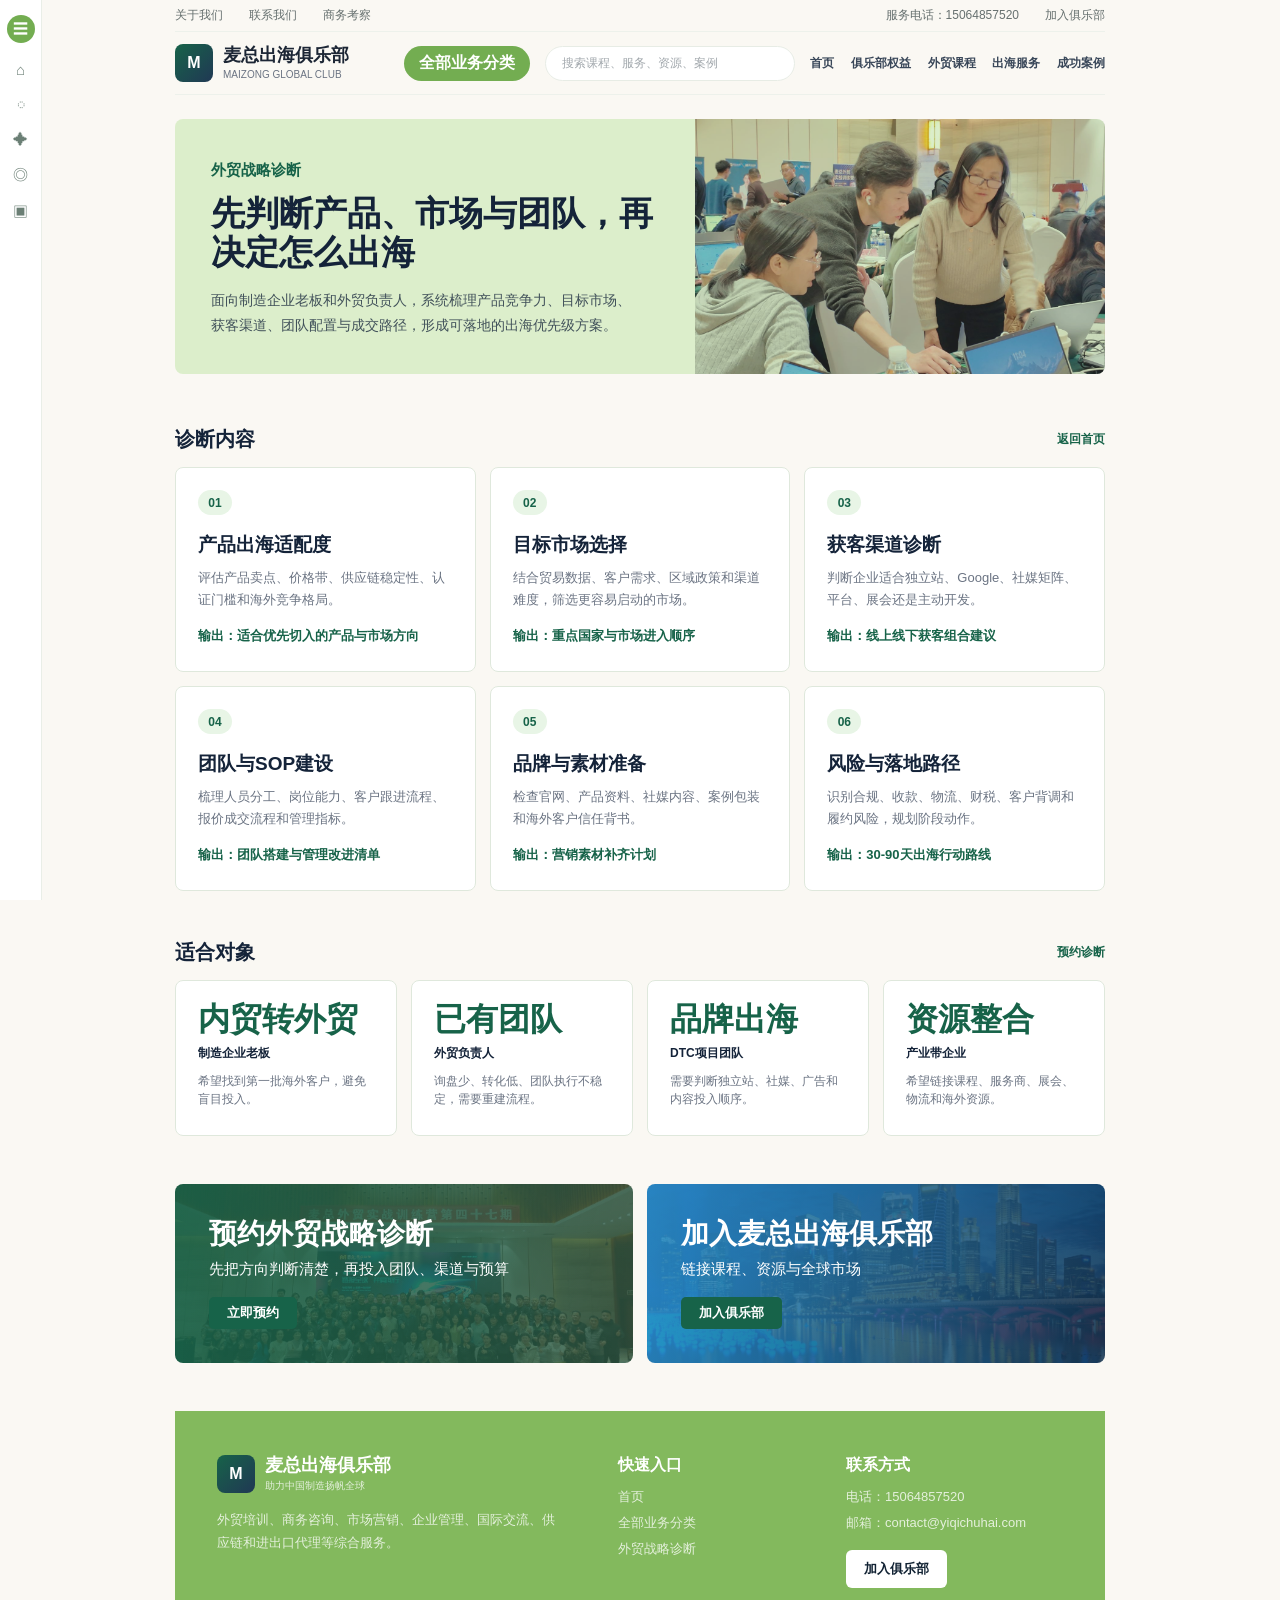
<file: strategy-diagnosis.html>
<!doctype html>
<html lang="zh-CN">
  <head>
    <meta charset="utf-8" />
    <meta name="viewport" content="width=device-width, initial-scale=1" />
    <title>外贸战略诊断｜麦总出海俱乐部</title>
    <link rel="icon" type="image/svg+xml" href="assets/favicon.svg" />
    <link rel="stylesheet" href="mockup.css" />
  </head>
  <body>
    <aside class="side-rail" aria-hidden="true">
      <div class="menu-dot">☰</div>
      <span>⌂</span>
      <span>◌</span>
      <span>✦</span>
      <span>◎</span>
      <span>▣</span>
    </aside>

    <header class="top">
      <div class="top-line">
        <span>关于我们</span>
        <span>联系我们</span>
        <span>商务考察</span>
        <span class="push">服务电话：15064857520</span>
        <span>加入俱乐部</span>
      </div>
      <div class="nav">
        <a class="logo" href="index.html">
          <div class="logo-mark">M</div>
          <div>
            <strong>麦总出海俱乐部</strong>
            <small>MAIZONG GLOBAL CLUB</small>
          </div>
        </a>
        <a class="category-button" href="services.html">全部业务分类</a>
        <div class="search">搜索课程、服务、资源、案例</div>
        <nav>
          <a href="index.html">首页</a>
          <a href="index.html#club">俱乐部权益</a>
          <a href="index.html#courses">外贸课程</a>
          <a href="services.html">出海服务</a>
          <a href="index.html#cases">成功案例</a>
        </nav>
      </div>
    </header>

    <main>
      <section class="service-hero">
        <div>
          <p>外贸战略诊断</p>
          <h1>先判断产品、市场与团队，再决定怎么出海</h1>
          <span>面向制造企业老板和外贸负责人，系统梳理产品竞争力、目标市场、获客渠道、团队配置与成交路径，形成可落地的出海优先级方案。</span>
        </div>
        <img src="assets/web/consulting.jpg" alt="外贸战略诊断辅导现场" />
      </section>

      <section class="panel service-directory">
        <div class="section-title">
          <h2>诊断内容</h2>
          <a href="index.html">返回首页</a>
        </div>
        <div class="directory-grid">
          <article>
            <span>01</span>
            <h3>产品出海适配度</h3>
            <p>评估产品卖点、价格带、供应链稳定性、认证门槛和海外竞争格局。</p>
            <b>输出：适合优先切入的产品与市场方向</b>
          </article>
          <article>
            <span>02</span>
            <h3>目标市场选择</h3>
            <p>结合贸易数据、客户需求、区域政策和渠道难度，筛选更容易启动的市场。</p>
            <b>输出：重点国家与市场进入顺序</b>
          </article>
          <article>
            <span>03</span>
            <h3>获客渠道诊断</h3>
            <p>判断企业适合独立站、Google、社媒矩阵、平台、展会还是主动开发。</p>
            <b>输出：线上线下获客组合建议</b>
          </article>
          <article>
            <span>04</span>
            <h3>团队与SOP建设</h3>
            <p>梳理人员分工、岗位能力、客户跟进流程、报价成交流程和管理指标。</p>
            <b>输出：团队搭建与管理改进清单</b>
          </article>
          <article>
            <span>05</span>
            <h3>品牌与素材准备</h3>
            <p>检查官网、产品资料、社媒内容、案例包装和海外客户信任背书。</p>
            <b>输出：营销素材补齐计划</b>
          </article>
          <article>
            <span>06</span>
            <h3>风险与落地路径</h3>
            <p>识别合规、收款、物流、财税、客户背调和履约风险，规划阶段动作。</p>
            <b>输出：30-90天出海行动路线</b>
          </article>
        </div>
      </section>

      <section class="panel shelf">
        <div class="section-title">
          <h2>适合对象</h2>
          <a>预约诊断</a>
        </div>
        <div class="metrics">
          <article><strong>内贸转外贸</strong><span>制造企业老板</span><p>希望找到第一批海外客户，避免盲目投入。</p></article>
          <article><strong>已有团队</strong><span>外贸负责人</span><p>询盘少、转化低、团队执行不稳定，需要重建流程。</p></article>
          <article><strong>品牌出海</strong><span>DTC项目团队</span><p>需要判断独立站、社媒、广告和内容投入顺序。</p></article>
          <article><strong>资源整合</strong><span>产业带企业</span><p>希望链接课程、服务商、展会、物流和海外资源。</p></article>
        </div>
      </section>

      <section class="banner-pair">
        <article>
          <h2>预约外贸战略诊断</h2>
          <p>先把方向判断清楚，再投入团队、渠道与预算</p>
          <span>立即预约</span>
        </article>
        <article>
          <h2>加入麦总出海俱乐部</h2>
          <p>链接课程、资源与全球市场</p>
          <span>加入俱乐部</span>
        </article>
      </section>
    </main>

    <footer>
      <div class="footer-main">
        <div class="logo light">
          <div class="logo-mark">M</div>
          <div>
            <strong>麦总出海俱乐部</strong>
            <small>助力中国制造扬帆全球</small>
          </div>
        </div>
        <p>外贸培训、商务咨询、市场营销、企业管理、国际交流、供应链和进出口代理等综合服务。</p>
      </div>
      <div>
        <b>快速入口</b>
        <a href="index.html">首页</a>
        <a href="services.html">全部业务分类</a>
        <a href="strategy-diagnosis.html">外贸战略诊断</a>
      </div>
      <div>
        <b>联系方式</b>
        <a>电话：15064857520</a>
        <a>邮箱：contact@yiqichuhai.com</a>
        <a class="join">加入俱乐部</a>
      </div>
    </footer>
  </body>
</html>
</file>
<file: mockup.css>
:root {
  --green: #73ad51;
  --deep: #176349;
  --navy: #142339;
  --text: #1c2635;
  --muted: #6b7483;
  --paper: #faf8f3;
  --line: #dfe8dc;
  --white: #fff;
  --gold: #d7a345;
  --blue: #45a8d9;
  --motion-rise: 14px;
  --motion-ease: cubic-bezier(0.2, 0.72, 0.22, 1);
  --motion-shadow: 0 16px 34px rgba(20, 35, 57, 0.12);
}

* {
  box-sizing: border-box;
}

body {
  margin: 0;
  color: var(--text);
  background: var(--paper);
  font-family: "Microsoft YaHei", "PingFang SC", Arial, sans-serif;
  overflow-x: hidden;
}

a {
  color: inherit;
  text-decoration: none;
}

@keyframes soft-enter {
  from {
    opacity: 0;
    transform: translateY(var(--motion-rise));
  }

  to {
    opacity: 1;
    transform: translateY(0);
  }
}

.top-line,
.nav,
.promo-row a,
.promo-row div,
.hero-main,
.hero-small,
.benefit-strip,
.panel,
.banner-pair,
.about-block,
.service-hero,
.course-hero,
.course-section,
.course-cta,
footer {
  animation: soft-enter 0.68s var(--motion-ease) both;
}

.nav {
  animation-delay: 0.05s;
}

.promo-row a:nth-child(1),
.promo-row div:nth-child(1),
.hero-main {
  animation-delay: 0.1s;
}

.promo-row a:nth-child(2),
.promo-row div:nth-child(2),
.hero-small:nth-child(2) {
  animation-delay: 0.16s;
}

.promo-row a:nth-child(3),
.promo-row div:nth-child(3),
.hero-small:nth-child(3) {
  animation-delay: 0.22s;
}

.promo-row a:nth-child(4),
.promo-row div:nth-child(4),
.benefit-strip {
  animation-delay: 0.28s;
}

.panel:nth-of-type(3),
.banner-pair {
  animation-delay: 0.34s;
}

.panel:nth-of-type(4),
.about-block,
footer {
  animation-delay: 0.4s;
}

.top-line a,
.logo,
.category-button,
.nav nav a,
.promo-row a,
.hero-main a,
.hero-small a,
.benefit-strip a,
.section-title a,
.category-list article,
.cards article,
.banner-pair article,
.banner-pair a,
.banner-pair span,
.metrics article,
.steps span,
.directory-grid article,
.course-timeline article,
.course-overview article,
.course-module-list article,
.course-methods article,
.course-deliverables article,
.course-gains article,
.course-audience article,
.course-actions a,
.course-cta a,
footer a {
  transition:
    transform 0.25s var(--motion-ease),
    box-shadow 0.25s var(--motion-ease),
    border-color 0.25s var(--motion-ease),
    background-color 0.25s var(--motion-ease),
    color 0.25s var(--motion-ease),
    opacity 0.25s var(--motion-ease);
}

.side-rail {
  position: fixed;
  left: 0;
  top: 0;
  width: 42px;
  height: 100vh;
  display: flex;
  flex-direction: column;
  align-items: center;
  gap: 18px;
  padding-top: 15px;
  color: #6b7f75;
  background: #fff;
  border-right: 1px solid #e9eee7;
  font-size: 15px;
  z-index: 5;
}

.menu-dot {
  display: grid;
  width: 28px;
  height: 28px;
  place-items: center;
  color: #fff;
  background: var(--green);
  border-radius: 50%;
  font-size: 15px;
}

.top,
main,
footer {
  width: 930px;
  margin: 0 auto;
}

.top-line {
  display: flex;
  gap: 26px;
  align-items: center;
  height: 31px;
  color: #66706f;
  font-size: 12px;
}

.top-line .push {
  margin-left: auto;
}

.nav {
  display: grid;
  grid-template-columns: 214px 126px 250px 1fr;
  gap: 15px;
  align-items: center;
  height: 64px;
  border-top: 1px solid #edf1eb;
  border-bottom: 1px solid #edf1eb;
}

.logo {
  display: flex;
  align-items: center;
  gap: 10px;
}

.logo:hover,
.nav nav a:hover,
.top-line a:hover,
.section-title a:hover,
footer a:hover {
  color: var(--deep);
  transform: translateY(-2px);
}

.logo-mark {
  display: grid;
  width: 38px;
  height: 38px;
  place-items: center;
  color: #fff;
  background: linear-gradient(135deg, var(--deep), #203854);
  border-radius: 8px;
  font-weight: 800;
}

.logo strong,
.logo small,
footer a,
footer b {
  display: block;
}

.logo strong {
  font-size: 18px;
  line-height: 1.08;
}

.logo small {
  margin-top: 3px;
  color: var(--muted);
  font-size: 10px;
}

.nav button,
.category-button {
  height: 35px;
  display: inline-flex;
  align-items: center;
  justify-content: center;
  border: 0;
  border-radius: 18px;
  color: #fff;
  background: var(--green);
  font-weight: 700;
  text-decoration: none;
}

.category-button:hover,
.hero-main a:hover,
.hero-small a:hover,
.banner-pair a:hover,
.banner-pair span:hover,
footer .join:hover {
  transform: translateY(-2px);
  box-shadow: 0 10px 22px rgba(23, 99, 73, 0.2);
  filter: brightness(0.96);
}

.search {
  height: 35px;
  display: flex;
  align-items: center;
  padding: 0 16px;
  color: #a2a8ad;
  background: #fff;
  border: 1px solid #e7ece5;
  border-radius: 18px;
  font-size: 12px;
}

.nav nav {
  display: flex;
  justify-content: space-between;
  color: #394759;
  font-size: 12px;
  font-weight: 700;
}

.promo-row {
  display: grid;
  grid-template-columns: repeat(4, 1fr);
  gap: 16px;
  height: 88px;
  align-items: center;
}

.promo-row div,
.promo-row a {
  min-height: 58px;
  display: grid;
  align-content: center;
  padding-left: 70px;
  background: #fff;
  border-radius: 8px;
  box-shadow: 0 10px 26px rgba(20, 35, 57, 0.05);
  position: relative;
}

.promo-row a:hover,
.promo-row div:hover {
  transform: translateY(-4px);
  box-shadow: var(--motion-shadow);
}

.promo-row div::before,
.promo-row a::before {
  content: "";
  position: absolute;
  left: 18px;
  top: 12px;
  width: 38px;
  height: 38px;
  border-radius: 50%;
  background: var(--green);
  opacity: 0.18;
}

.promo-row b,
.promo-row span {
  display: block;
}

.promo-row b {
  color: var(--navy);
  font-size: 13px;
}

.promo-row span {
  color: var(--muted);
  font-size: 11px;
}

.hero-grid {
  display: grid;
  grid-template-columns: 1.62fr 0.72fr 0.72fr;
  gap: 12px;
  height: 270px;
}

.hero-main,
.hero-small {
  overflow: hidden;
  border-radius: 8px;
  position: relative;
  transition:
    transform 0.25s var(--motion-ease),
    box-shadow 0.25s var(--motion-ease);
}

.hero-main:hover,
.hero-small:hover {
  transform: translateY(-3px);
  box-shadow: var(--motion-shadow);
}

.hero-main {
  display: grid;
  grid-template-columns: 0.78fr 1.22fr;
  background: #dceecb;
}

.hero-main div {
  min-width: 0;
  padding: 35px 0 0 34px;
  z-index: 1;
}

.hero-main p {
  margin: 0 0 14px;
  color: var(--deep);
  font-size: 15px;
  font-weight: 800;
}

.hero-main h1 {
  margin: 0;
  color: var(--navy);
  font-size: 38px;
  line-height: 1.08;
  overflow-wrap: anywhere;
  word-break: break-all;
}

.hero-main span {
  display: block;
  margin-top: 14px;
  color: #41515a;
  font-size: 14px;
}

.hero-main a,
.hero-small a,
.banner-pair span,
.banner-pair a {
  display: inline-flex;
  align-items: center;
  justify-content: center;
  width: fit-content;
  min-height: 32px;
  margin-top: 18px;
  padding: 0 18px;
  color: #fff;
  background: var(--deep);
  border-radius: 5px;
  font-size: 13px;
  font-weight: 800;
}

.hero-main img {
  position: absolute;
  right: -118px;
  top: 0;
  width: auto;
  height: 100%;
  max-width: none;
  object-fit: unset;
  mix-blend-mode: multiply;
  opacity: 0.85;
  background: #dceecb;
}

.hero-small {
  padding: 28px 24px;
  color: #fff;
}

.hero-small::before {
  content: "";
  position: absolute;
  inset: 0;
  background: rgba(255, 255, 255, 0.08);
  opacity: 0;
  transition: opacity 0.25s var(--motion-ease);
}

.hero-small:hover::before {
  opacity: 1;
}

.hero-small > * {
  position: relative;
  z-index: 1;
}

.hero-small span {
  font-size: 12px;
  font-weight: 800;
}

.hero-small h2 {
  margin: 15px 0 0;
  font-size: 24px;
  line-height: 1.2;
  overflow-wrap: anywhere;
  word-break: break-all;
}

.hero-small.blue {
  background: linear-gradient(145deg, rgba(49, 139, 196, 0.88), rgba(26, 68, 112, 0.9)), url("assets/web/classroom.jpg") center / cover;
}

.hero-small.gold {
  background: linear-gradient(145deg, rgba(215, 163, 69, 0.9), rgba(96, 65, 25, 0.86)), url("assets/web/consulting.jpg") center / cover;
}

.benefit-strip {
  display: grid;
  grid-template-columns: repeat(5, 1fr);
  margin: 18px 0 52px;
  border: 1px solid var(--line);
  border-radius: 6px;
  overflow: hidden;
  background: #fff;
}

.benefit-strip span,
.benefit-strip a {
  display: grid;
  place-items: center;
  height: 34px;
  color: #435067;
  border-right: 1px solid var(--line);
  font-size: 12px;
  font-weight: 700;
}

.benefit-strip a:hover {
  color: var(--deep);
  background: #f2f9ef;
}

.benefit-strip span:last-child,
.benefit-strip a:last-child {
  border-right: 0;
}

.panel {
  margin-bottom: 48px;
}

.section-title {
  display: flex;
  align-items: center;
  justify-content: space-between;
  margin-bottom: 14px;
}

.section-title h2 {
  margin: 0;
  color: var(--navy);
  font-size: 20px;
}

.section-title a {
  color: var(--deep);
  font-size: 12px;
  font-weight: 800;
}

.category-list {
  display: grid;
  grid-template-columns: repeat(6, 1fr);
  gap: 12px;
  padding: 12px;
  background: #fff;
  border: 1px solid var(--line);
  border-radius: 8px;
}

.category-list article {
  min-height: 116px;
  background: #fbfcfa;
  border-radius: 6px;
}

.category-list article:hover {
  transform: translateY(-4px);
  background: #fff;
  box-shadow: 0 12px 26px rgba(20, 35, 57, 0.08);
}

.category-list article > a {
  display: block;
  min-height: 116px;
  padding: 15px;
}

.category-list b,
.cards b {
  display: block;
  color: var(--navy);
  font-size: 15px;
  line-height: 1.28;
}

.category-list p,
.cards p,
.cards span,
.metrics p,
.metrics span {
  margin: 9px 0 0;
  color: var(--muted);
  font-size: 12px;
  line-height: 1.55;
}

.cards.six {
  display: grid;
  grid-template-columns: repeat(6, 1fr);
  gap: 12px;
}

.cards article {
  min-height: 236px;
  background: #fff;
  border: 1px solid #e9eee6;
  border-radius: 8px;
  overflow: hidden;
}

.cards article:hover {
  transform: translateY(-4px);
  border-color: rgba(115, 173, 81, 0.42);
  box-shadow: var(--motion-shadow);
}

.cards article > a {
  display: block;
  min-height: 236px;
  padding: 12px;
}

.cards img {
  width: 100%;
  height: 92px;
  margin-bottom: 12px;
  border-radius: 6px;
  object-fit: cover;
  transition: transform 0.35s var(--motion-ease);
}

.cards article:hover img {
  transform: scale(1.03);
}

.cards span {
  display: block;
  color: var(--deep);
  font-weight: 800;
}

.banner-pair {
  display: grid;
  grid-template-columns: 1fr 1fr;
  gap: 14px;
  margin: 0 0 48px;
}

.banner-pair article {
  min-height: 160px;
  padding: 34px;
  border-radius: 8px;
  color: #fff;
  overflow: hidden;
}

.banner-pair article:hover {
  transform: translateY(-4px);
  box-shadow: var(--motion-shadow);
}

.banner-pair article:first-child {
  background: linear-gradient(105deg, rgba(23, 99, 73, 0.92), rgba(46, 87, 67, 0.78)), url("assets/web/course-group.jpg") center / cover;
}

.banner-pair article:last-child {
  background: linear-gradient(105deg, rgba(42, 142, 201, 0.9), rgba(17, 52, 82, 0.86)), url("assets/web/city.jpg") center / cover;
}

.banner-pair h2 {
  margin: 0;
  font-size: 28px;
  line-height: 1.16;
}

.banner-pair p {
  margin: 10px 0 0;
  font-size: 15px;
}

.metrics {
  display: grid;
  grid-template-columns: repeat(4, 1fr);
  gap: 14px;
}

.metrics article {
  min-height: 156px;
  padding: 22px;
  background: #fff;
  border: 1px solid var(--line);
  border-radius: 8px;
}

.metrics article:hover,
.directory-grid article:hover,
.course-timeline article:hover,
.course-module-list article:hover,
.course-methods article:hover,
.course-deliverables article:hover,
.course-gains article:hover,
.course-audience article:hover {
  transform: translateY(-4px);
  border-color: rgba(115, 173, 81, 0.42);
  box-shadow: var(--motion-shadow);
}

.metrics strong {
  display: block;
  color: var(--deep);
  font-size: 32px;
  line-height: 1;
}

.metrics span {
  display: block;
  color: var(--navy);
  font-weight: 800;
}

.about-block {
  display: grid;
  grid-template-columns: 1.1fr 0.9fr;
  gap: 24px;
  margin-bottom: 50px;
  padding: 30px;
  background: #fff;
  border: 1px solid var(--line);
  border-radius: 8px;
}

.about-block h2 {
  margin: 0 0 14px;
  color: var(--deep);
  font-size: 22px;
}

.about-block p {
  margin: 0 0 12px;
  color: #596575;
  font-size: 14px;
  line-height: 1.82;
}

.steps {
  display: grid;
  gap: 10px;
}

.steps span {
  display: flex;
  align-items: center;
  min-height: 48px;
  padding: 0 18px;
  color: var(--navy);
  background: #eef7ee;
  border-radius: 7px;
  font-weight: 800;
}

.steps span:hover {
  transform: translateX(4px);
  background: #e4f3df;
}

.service-hero {
  display: grid;
  grid-template-columns: 1.1fr 0.9fr;
  gap: 18px;
  min-height: 255px;
  margin: 24px 0 52px;
  overflow: hidden;
  background: #dceecb;
  border-radius: 8px;
  transition: box-shadow 0.25s var(--motion-ease);
}

.service-hero:hover {
  box-shadow: var(--motion-shadow);
}

.service-hero div {
  min-width: 0;
  padding: 42px 0 0 36px;
}

.service-hero p {
  margin: 0 0 14px;
  color: var(--deep);
  font-size: 15px;
  font-weight: 800;
}

.service-hero h1 {
  margin: 0;
  color: var(--navy);
  font-size: 34px;
  line-height: 1.15;
  overflow-wrap: anywhere;
  word-break: break-all;
}

.service-hero span {
  display: block;
  max-width: 420px;
  margin-top: 16px;
  color: #41515a;
  font-size: 14px;
  line-height: 1.8;
}

.service-hero img {
  width: 100%;
  height: 100%;
  object-fit: cover;
  mix-blend-mode: multiply;
  opacity: 0.88;
  transition: transform 0.45s var(--motion-ease);
}

.service-hero:hover img {
  transform: scale(1.03);
}

.course-actions a:hover,
.course-cta a:hover {
  transform: translateY(-2px);
  box-shadow: 0 10px 22px rgba(23, 99, 73, 0.2);
}

.course-hero {
  display: grid;
  grid-template-columns: 1.05fr 0.95fr;
  gap: 20px;
  max-width: 100%;
  min-height: 320px;
  margin: 24px 0 52px;
  overflow: hidden;
  color: #fff;
  background: #102238;
  border-radius: 10px;
}

.course-hero > * {
  min-width: 0;
}

.course-hero.green {
  background: linear-gradient(135deg, rgba(23, 99, 73, 0.96), rgba(20, 35, 57, 0.88));
}

.course-hero.blue {
  background: linear-gradient(135deg, rgba(35, 112, 164, 0.96), rgba(20, 35, 57, 0.9));
}

.course-hero div {
  min-width: 0;
  padding: 46px 0 42px 38px;
}

.course-hero p {
  margin: 0 0 16px;
  color: #dff1df;
  font-size: 15px;
  font-weight: 800;
}

.course-hero h1 {
  width: 100%;
  max-width: 470px;
  margin: 0;
  font-size: 38px;
  line-height: 1.16;
  overflow-wrap: anywhere;
  word-break: break-all;
}

.course-hero span {
  display: block;
  width: 100%;
  max-width: 485px;
  margin-top: 16px;
  color: rgba(255, 255, 255, 0.78);
  font-size: 14px;
  line-height: 1.8;
  overflow-wrap: anywhere;
  word-break: break-all;
}

.course-hero img {
  display: block;
  max-width: 100%;
  min-width: 0;
  width: 100%;
  height: 100%;
  object-fit: cover;
  opacity: 0.82;
}

.course-actions {
  display: flex;
  flex-wrap: wrap;
  gap: 12px;
  margin-top: 24px;
  padding: 0 !important;
}

.course-actions a,
.course-cta a {
  display: inline-flex;
  align-items: center;
  justify-content: center;
  min-height: 38px;
  padding: 0 20px;
  color: #fff;
  background: var(--green);
  border-radius: 6px;
  font-size: 13px;
  font-weight: 800;
}

.course-actions .ghost {
  color: var(--deep);
  background: #fff;
}

.course-section {
  margin-bottom: 44px;
}

.course-overview {
  display: grid;
  grid-template-columns: repeat(4, 1fr);
  gap: 14px;
}

.course-overview article {
  min-height: 128px;
  padding: 22px;
  color: #fff;
  background: linear-gradient(135deg, #2f83b7, #173d68);
  border-radius: 10px;
}

.course-overview span {
  display: block;
  color: rgba(255, 255, 255, 0.72);
  font-size: 13px;
  font-weight: 800;
}

.course-overview strong {
  display: block;
  margin-top: 14px;
  font-size: 28px;
  line-height: 1;
}

.course-overview p {
  margin: 12px 0 0;
  color: rgba(255, 255, 255, 0.78);
  font-size: 13px;
  line-height: 1.6;
}

.course-timeline {
  display: grid;
  gap: 16px;
}

.course-timeline article {
  display: grid;
  grid-template-columns: 0.34fr 1fr;
  gap: 18px;
  max-width: 100%;
  padding: 22px;
  background: #fff;
  border: 1px solid var(--line);
  border-radius: 10px;
}

.course-timeline article > * {
  min-width: 0;
}

.course-stage-head span {
  display: inline-flex;
  align-items: center;
  justify-content: center;
  min-height: 32px;
  padding: 0 14px;
  color: var(--deep);
  background: #e8f5e6;
  border-radius: 18px;
  font-size: 12px;
  font-weight: 800;
}

.course-stage-head h3 {
  margin: 16px 0 0;
  color: var(--navy);
  font-size: 22px;
  line-height: 1.25;
}

.course-blocks {
  display: grid;
  gap: 12px;
  min-width: 0;
}

.course-blocks div {
  min-width: 0;
  padding: 14px 16px;
  background: #fbfcfa;
  border-radius: 8px;
}

.course-blocks b {
  display: block;
  color: var(--deep);
  font-size: 13px;
}

.course-blocks p {
  margin: 8px 0 0;
  color: #536172;
  font-size: 13px;
  line-height: 1.72;
  overflow-wrap: anywhere;
  word-break: break-all;
}

.course-module-list {
  display: grid;
  gap: 16px;
}

.course-module-list article {
  display: grid;
  grid-template-columns: 0.42fr 1fr;
  gap: 22px;
  padding: 24px;
  background: #fff;
  border: 1px solid var(--line);
  border-radius: 10px;
}

.course-module-list article > div,
.course-module-list ul {
  min-width: 0;
}

.course-module-list span {
  display: inline-flex;
  align-items: center;
  justify-content: center;
  min-height: 32px;
  padding: 0 14px;
  color: #2f83b7;
  background: #e7f3fb;
  border-radius: 18px;
  font-size: 12px;
  font-weight: 800;
}

.course-module-list h3 {
  margin: 18px 0 0;
  color: var(--navy);
  font-size: 22px;
  line-height: 1.28;
}

.course-module-list p {
  margin: 12px 0 0;
  color: var(--muted);
  font-size: 13px;
  line-height: 1.75;
}

.course-module-list ul {
  display: grid;
  gap: 10px;
  margin: 0;
  padding: 0;
  list-style: none;
}

.course-module-list li {
  position: relative;
  padding: 13px 16px 13px 34px;
  color: #465568;
  background: #fbfcfa;
  border-radius: 8px;
  font-size: 13px;
  line-height: 1.55;
}

.course-module-list li::before {
  content: "";
  position: absolute;
  left: 16px;
  top: 22px;
  width: 7px;
  height: 7px;
  background: #2f83b7;
  border-radius: 50%;
}

.course-methods,
.course-deliverables {
  display: grid;
  grid-template-columns: repeat(4, 1fr);
  gap: 14px;
}

.course-methods article,
.course-deliverables article {
  min-height: 132px;
  padding: 20px;
  background: #fff;
  border: 1px solid var(--line);
  border-radius: 10px;
}

.course-methods b {
  display: block;
  color: var(--navy);
  font-size: 18px;
}

.course-methods p {
  margin: 12px 0 0;
  color: var(--muted);
  font-size: 13px;
  line-height: 1.65;
}

.course-deliverables article {
  display: flex;
  align-items: center;
  min-height: 88px;
  color: var(--navy);
  font-size: 15px;
  font-weight: 800;
  line-height: 1.45;
}

.course-gains,
.course-audience {
  display: grid;
  grid-template-columns: repeat(3, 1fr);
  gap: 14px;
}

.course-gains article,
.course-audience article {
  min-height: 96px;
  padding: 20px;
  background: #fff;
  border: 1px solid var(--line);
  border-radius: 10px;
}

.course-gains span {
  display: block;
  width: 18px;
  height: 18px;
  margin-bottom: 18px;
  background: var(--deep);
  border-radius: 50%;
}

.course-gains b {
  display: block;
  color: var(--navy);
  font-size: 16px;
  line-height: 1.4;
}

.course-audience strong {
  display: block;
  color: var(--deep);
  font-size: 22px;
}

.course-audience p {
  margin: 12px 0 0;
  color: var(--muted);
  font-size: 14px;
  line-height: 1.6;
}

.course-cta {
  margin: 0 0 54px;
  padding: 34px;
  color: #fff;
  background: var(--deep);
  border-radius: 10px;
}

.course-cta.blue {
  background: linear-gradient(135deg, #2f83b7, #173d68);
}

.course-cta.green {
  background: linear-gradient(135deg, #176349, #315944);
}

.course-cta h2 {
  margin: 0;
  font-size: 28px;
}

.course-cta p {
  max-width: 620px;
  margin: 12px 0 0;
  color: rgba(255, 255, 255, 0.78);
  font-size: 15px;
  line-height: 1.75;
}

.course-cta div {
  display: flex;
  flex-wrap: wrap;
  gap: 12px;
  margin-top: 22px;
}

.course-cta a:last-child {
  color: var(--deep);
  background: #fff;
}

.directory-grid {
  display: grid;
  grid-template-columns: repeat(3, 1fr);
  gap: 14px;
}

.directory-grid article {
  min-height: 205px;
  padding: 22px;
  background: #fff;
  border: 1px solid var(--line);
  border-radius: 8px;
}

.directory-grid span {
  display: inline-flex;
  align-items: center;
  justify-content: center;
  width: 34px;
  height: 25px;
  color: var(--deep);
  background: #e8f5e6;
  border-radius: 16px;
  font-size: 12px;
  font-weight: 800;
}

.directory-grid h3 {
  margin: 18px 0 10px;
  color: var(--navy);
  font-size: 19px;
  line-height: 1.28;
}

.directory-grid p {
  margin: 0;
  color: var(--muted);
  font-size: 13px;
  line-height: 1.7;
}

.directory-grid b {
  display: block;
  margin-top: 14px;
  color: var(--deep);
  font-size: 13px;
  line-height: 1.5;
}

footer {
  display: grid;
  grid-template-columns: 1.6fr 0.8fr 1fr;
  gap: 54px;
  padding: 44px 42px 38px;
  color: rgba(255, 255, 255, 0.78);
  background: #83b95d;
}

footer .logo strong,
footer b {
  color: #fff;
}

footer .logo small,
footer p,
footer a {
  color: rgba(255, 255, 255, 0.78);
}

footer p {
  margin: 16px 0 0;
  font-size: 13px;
  line-height: 1.7;
}

footer b {
  margin-bottom: 12px;
}

footer a {
  margin-top: 8px;
  font-size: 13px;
}

footer .join {
  width: fit-content;
  margin-top: 18px;
  padding: 10px 18px;
  color: #123;
  background: #fff;
  border-radius: 6px;
  font-weight: 800;
}

footer a:hover {
  color: #fff;
}

footer .join:hover {
  color: #123;
}

@media (max-width: 1100px) {
  .side-rail {
    display: none;
  }

  .top,
  main,
  footer {
    width: min(100% - 32px, 930px);
  }

  .nav {
    grid-template-columns: minmax(220px, 1fr) 150px minmax(220px, 1fr);
    height: auto;
    padding: 14px 0;
  }

  .nav nav {
    grid-column: 1 / -1;
    justify-content: flex-start;
    gap: 24px;
    overflow-x: auto;
    padding: 4px 0 2px;
    white-space: nowrap;
  }

  .promo-row {
    grid-template-columns: repeat(2, 1fr);
    height: auto;
    margin: 14px 0 18px;
  }

  .hero-grid {
    grid-template-columns: 1fr 1fr;
    height: auto;
  }

  .hero-main {
    grid-column: 1 / -1;
    min-height: 270px;
  }

  .category-list,
  .cards.six {
    grid-template-columns: repeat(3, 1fr);
  }

  .directory-grid {
    grid-template-columns: repeat(2, 1fr);
  }

  .course-hero {
    grid-template-columns: 1fr;
  }

  .course-hero div {
    padding-right: 34px;
  }

  .course-hero img {
    height: 260px;
  }

  .course-timeline article {
    grid-template-columns: 1fr;
  }

  .course-overview,
  .course-methods,
  .course-deliverables {
    grid-template-columns: repeat(2, 1fr);
  }

  .course-module-list article {
    grid-template-columns: 1fr;
  }

  .course-gains,
  .course-audience {
    grid-template-columns: repeat(2, 1fr);
  }

  footer {
    grid-template-columns: 1.2fr 0.8fr 1fr;
    gap: 28px;
  }
}

@media (max-width: 760px) {
  :root {
    --motion-rise: 8px;
  }

  .top,
  main,
  footer {
    width: calc(100% - 24px);
  }

  .top-line {
    display: none;
  }

  .nav {
    grid-template-columns: 1fr;
    gap: 12px;
    border-top: 0;
  }

  .logo {
    min-width: 0;
  }

  .logo strong {
    font-size: 18px;
  }

  .category-button,
  .search {
    width: 100%;
  }

  .nav nav {
    display: grid;
    grid-auto-flow: column;
    grid-auto-columns: max-content;
    gap: 18px;
    padding-bottom: 8px;
  }

  .promo-row {
    grid-template-columns: 1fr;
    gap: 10px;
  }

  .promo-row div,
  .promo-row a {
    min-height: 56px;
  }

  .hero-grid {
    grid-template-columns: 1fr;
  }

  .hero-main {
    grid-template-columns: 1fr;
    min-height: auto;
  }

  .hero-main div {
    padding: 28px 24px 18px;
  }

  .hero-main h1 {
    font-size: 36px;
    line-height: 1.12;
  }

  .hero-main img {
    position: static;
    width: 100%;
    height: auto;
    object-fit: unset;
    background: #dceecb;
  }

  .hero-small {
    min-height: 190px;
  }

  .benefit-strip {
    grid-template-columns: repeat(2, 1fr);
    margin-bottom: 38px;
  }

  .benefit-strip span,
  .benefit-strip a {
    min-height: 42px;
    height: auto;
    border-bottom: 1px solid var(--line);
  }

  .panel {
    margin-bottom: 38px;
  }

  .section-title h2 {
    font-size: 22px;
  }

  .category-list {
    grid-template-columns: 1fr;
  }

  .cards.six {
    grid-template-columns: repeat(2, 1fr);
  }

  .cards article,
  .cards article > a {
    min-height: 0;
  }

  .cards img {
    height: 118px;
  }

  .banner-pair,
  .metrics,
  .about-block,
  .service-hero,
  .directory-grid,
  .course-overview,
  .course-methods,
  .course-deliverables,
  .course-gains,
  .course-audience,
  footer {
    grid-template-columns: 1fr;
  }

  .banner-pair article {
    min-height: 150px;
    padding: 26px;
  }

  .banner-pair h2 {
    font-size: 25px;
  }

  .metrics article {
    min-height: 0;
  }

  .service-hero {
    min-height: auto;
    gap: 0;
  }

  .service-hero div {
    padding: 30px 24px 22px;
  }

  .service-hero h1 {
    font-size: 30px;
    max-width: 330px;
  }

  .service-hero span {
    max-width: 330px;
  }

  .service-hero img {
    height: 210px;
  }

  .course-hero {
    min-height: auto;
  }

  .course-hero div {
    padding: 34px 24px 26px;
    max-width: calc(100vw - 24px);
  }

  .course-hero h1 {
    max-width: 300px;
    font-size: 28px;
  }

  .course-hero span {
    max-width: 300px;
    font-size: 13px;
  }

  .course-blocks b,
  .course-blocks p {
    max-width: 300px;
  }

  .course-hero img {
    height: 210px;
  }

  .course-timeline article,
  .course-module-list article,
  .course-methods article,
  .course-deliverables article,
  .course-gains article,
  .course-audience article,
  .course-cta {
    padding: 22px;
  }

  .course-blocks div {
    padding: 14px;
  }

  .course-cta h2 {
    font-size: 25px;
  }

  .directory-grid article {
    min-height: 0;
  }

  footer {
    padding: 32px 24px;
    gap: 26px;
  }
}

@media (hover: none) {
  .logo:hover,
  .top-line a:hover,
  .nav nav a:hover,
  .category-button:hover,
  .promo-row a:hover,
  .promo-row div:hover,
  .hero-main:hover,
  .hero-small:hover,
  .hero-main a:hover,
  .hero-small a:hover,
  .benefit-strip a:hover,
  .section-title a:hover,
  .category-list article:hover,
  .cards article:hover,
  .banner-pair article:hover,
  .banner-pair a:hover,
  .banner-pair span:hover,
  .metrics article:hover,
  .steps span:hover,
  .directory-grid article:hover,
  .course-timeline article:hover,
  .course-module-list article:hover,
  .course-methods article:hover,
  .course-deliverables article:hover,
  .course-gains article:hover,
  .course-audience article:hover,
  .course-actions a:hover,
  .course-cta a:hover,
  footer a:hover,
  footer .join:hover {
    transform: none;
  }

  .cards article:hover img,
  .service-hero:hover img {
    transform: none;
  }
}

@media (prefers-reduced-motion: reduce) {
  *,
  *::before,
  *::after {
    animation-duration: 0.01ms !important;
    animation-iteration-count: 1 !important;
    scroll-behavior: auto !important;
    transition-duration: 0.01ms !important;
  }

  .top-line,
  .nav,
  .promo-row a,
  .promo-row div,
  .hero-main,
  .hero-small,
  .benefit-strip,
  .panel,
  .banner-pair,
  .about-block,
  .service-hero,
  .course-hero,
  .course-section,
  .course-cta,
  footer {
    animation: none !important;
    opacity: 1 !important;
    transform: none !important;
  }

  .logo:hover,
  .top-line a:hover,
  .nav nav a:hover,
  .category-button:hover,
  .promo-row a:hover,
  .promo-row div:hover,
  .hero-main:hover,
  .hero-small:hover,
  .hero-main a:hover,
  .hero-small a:hover,
  .benefit-strip a:hover,
  .section-title a:hover,
  .category-list article:hover,
  .cards article:hover,
  .banner-pair article:hover,
  .banner-pair a:hover,
  .banner-pair span:hover,
  .metrics article:hover,
  .steps span:hover,
  .directory-grid article:hover,
  .course-timeline article:hover,
  .course-module-list article:hover,
  .course-methods article:hover,
  .course-deliverables article:hover,
  .course-gains article:hover,
  .course-audience article:hover,
  .course-actions a:hover,
  .course-cta a:hover,
  footer a:hover,
  footer .join:hover,
  .cards article:hover img,
  .service-hero:hover img {
    transform: none !important;
  }
}

@media (max-width: 430px) {
  .top,
  main,
  footer {
    width: calc(100% - 20px);
  }

  .logo-mark {
    width: 34px;
    height: 34px;
  }

  .logo strong {
    font-size: 16px;
  }

  .logo small {
    font-size: 9px;
  }

  .hero-main h1 {
    font-size: 31px;
  }

  .course-hero h1,
  .course-hero span,
  .course-blocks p {
    max-width: 280px;
  }

  .course-blocks b {
    max-width: 280px;
  }

  .hero-main span,
  .service-hero span {
    font-size: 13px;
  }

  .hero-small h2 {
    font-size: 23px;
  }

  .benefit-strip,
  .cards.six {
    grid-template-columns: 1fr;
  }

  .benefit-strip span,
  .benefit-strip a {
    border-right: 0;
  }

  .cards img {
    height: 150px;
  }

  .metrics strong {
    font-size: 29px;
  }

  .about-block {
    padding: 22px;
  }
}
</file>
